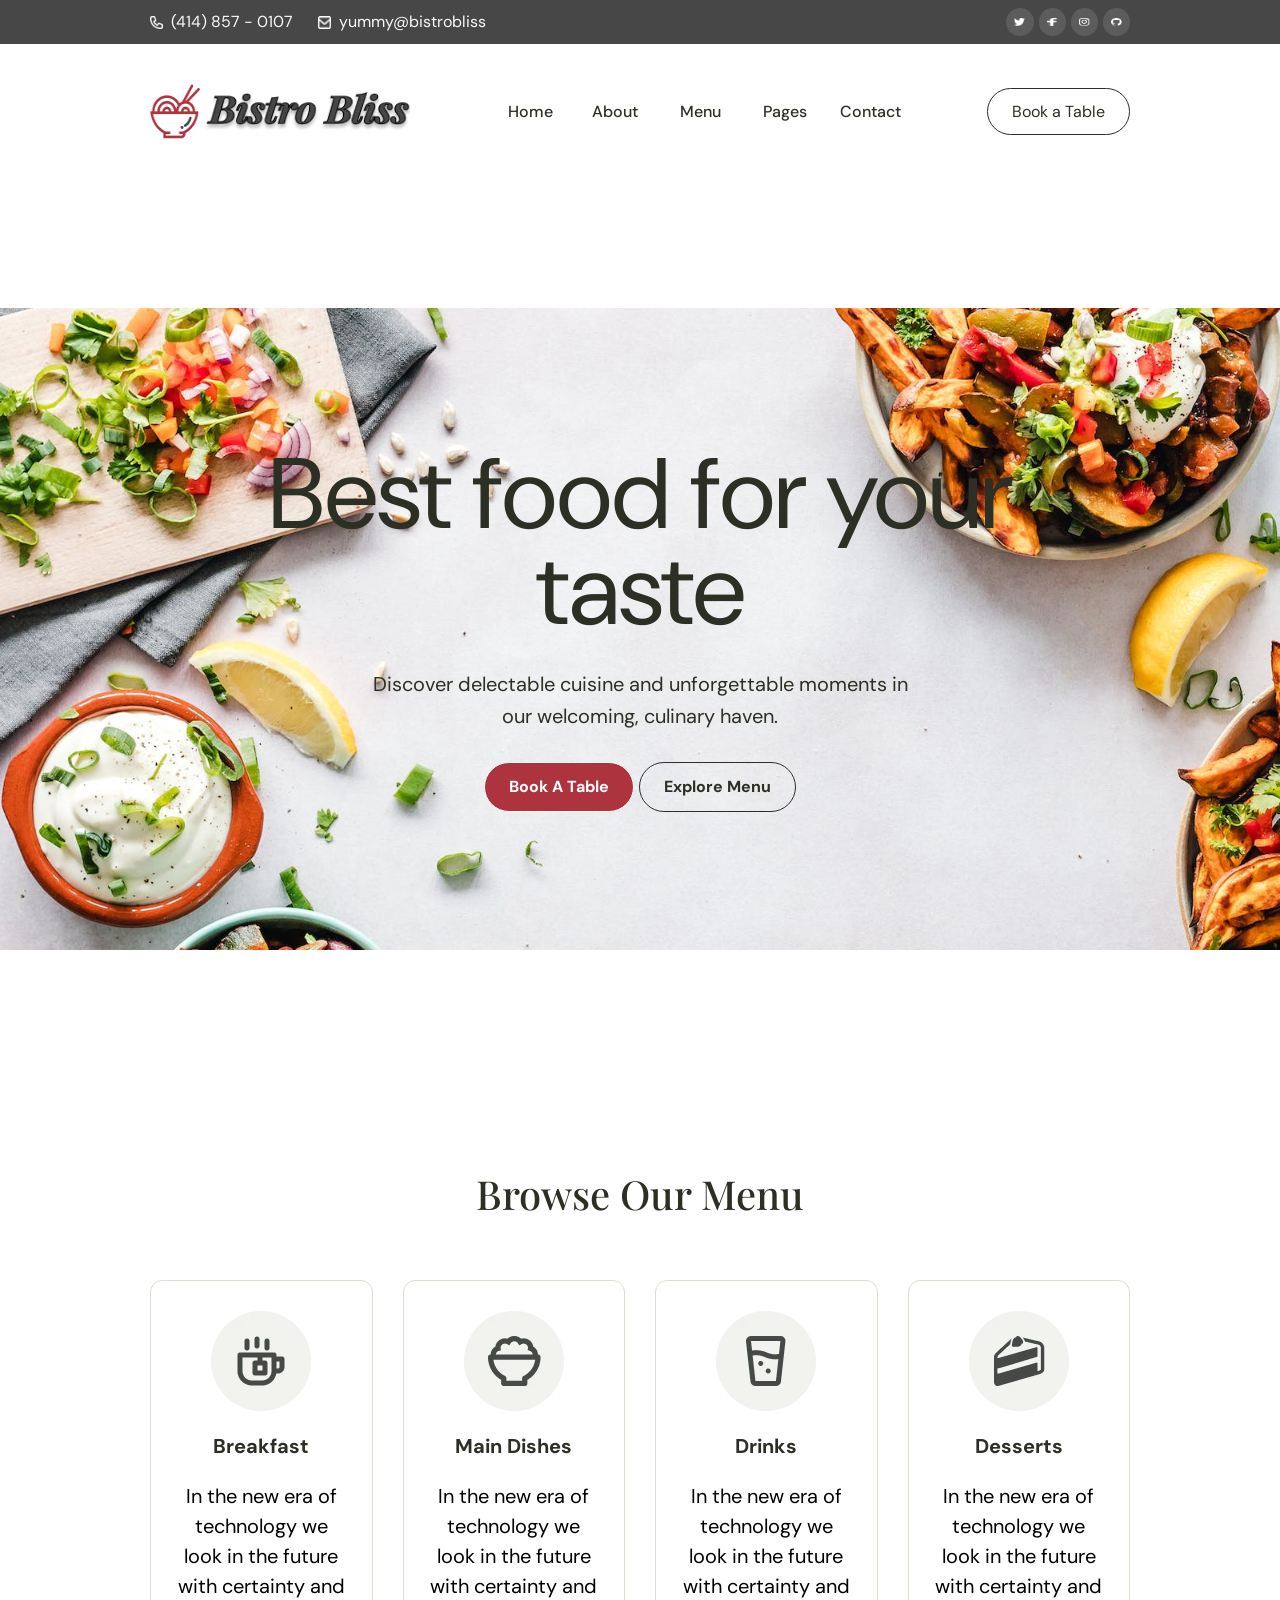
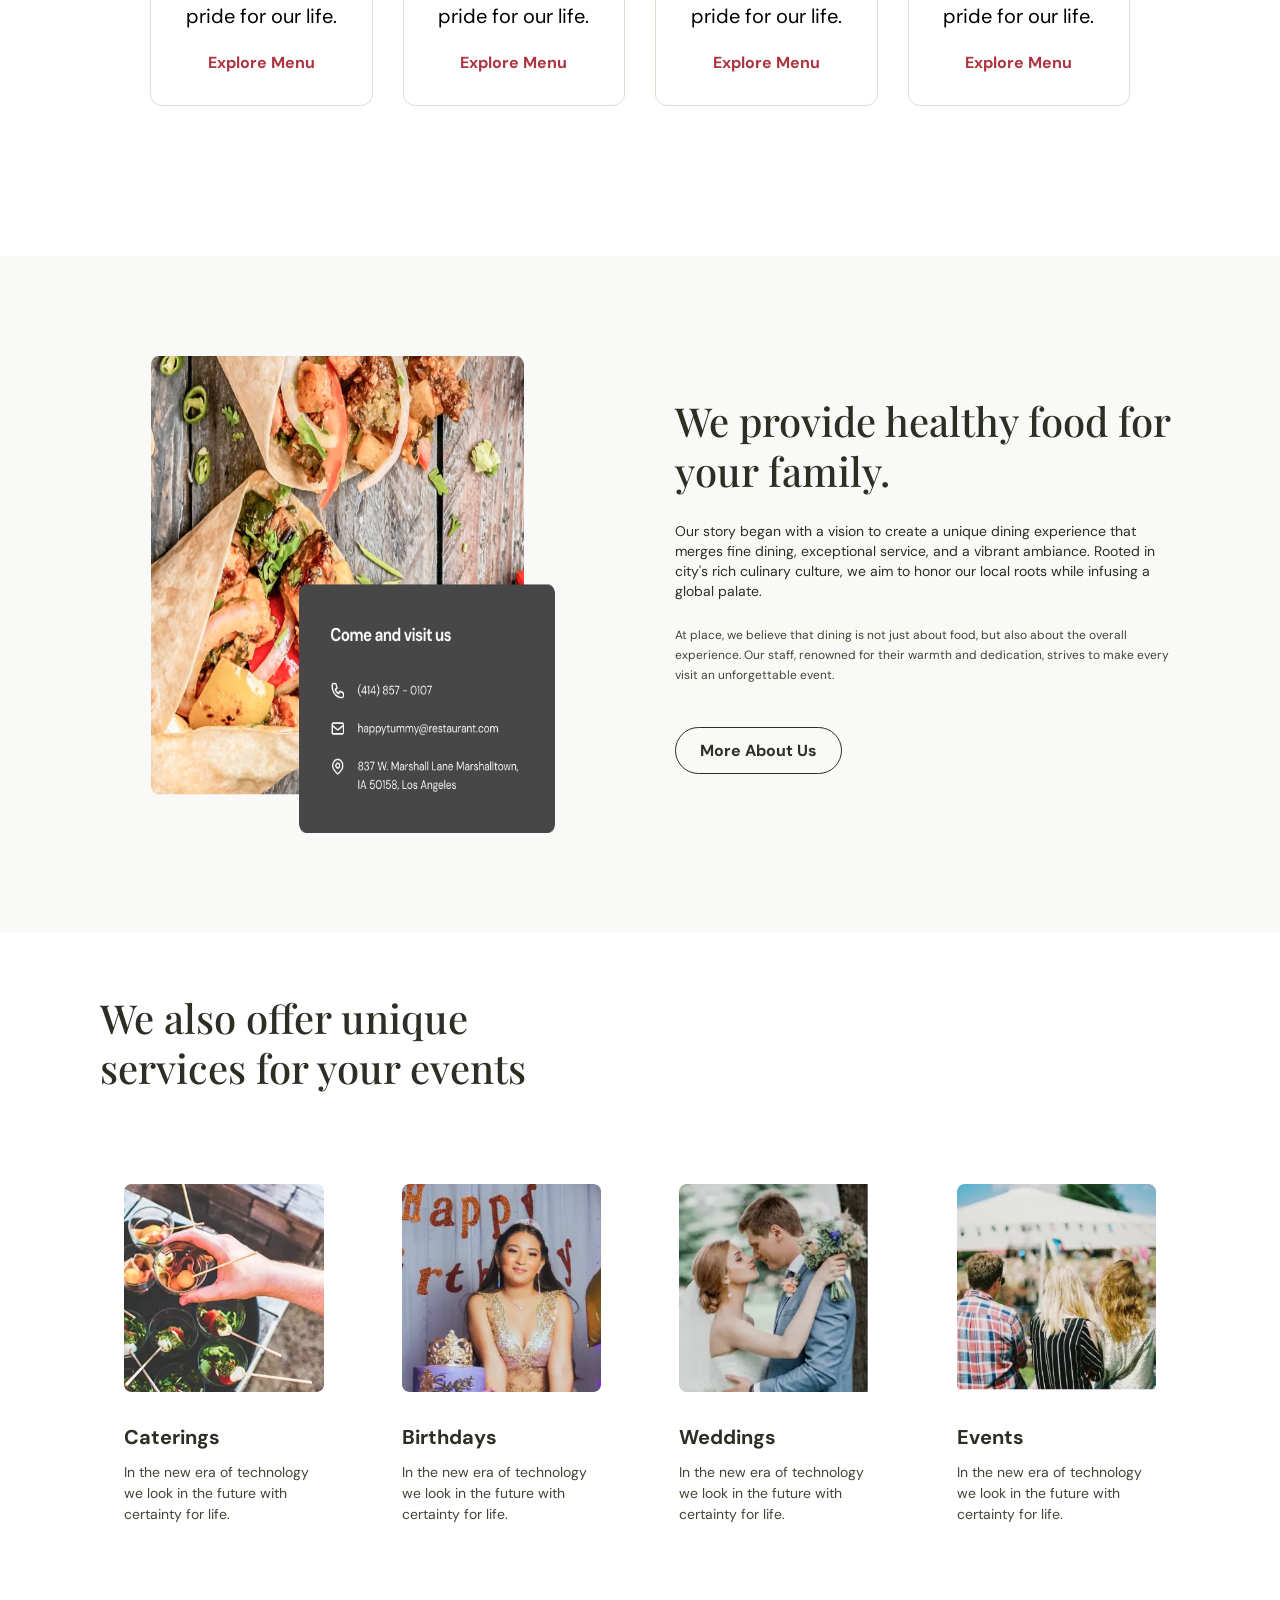
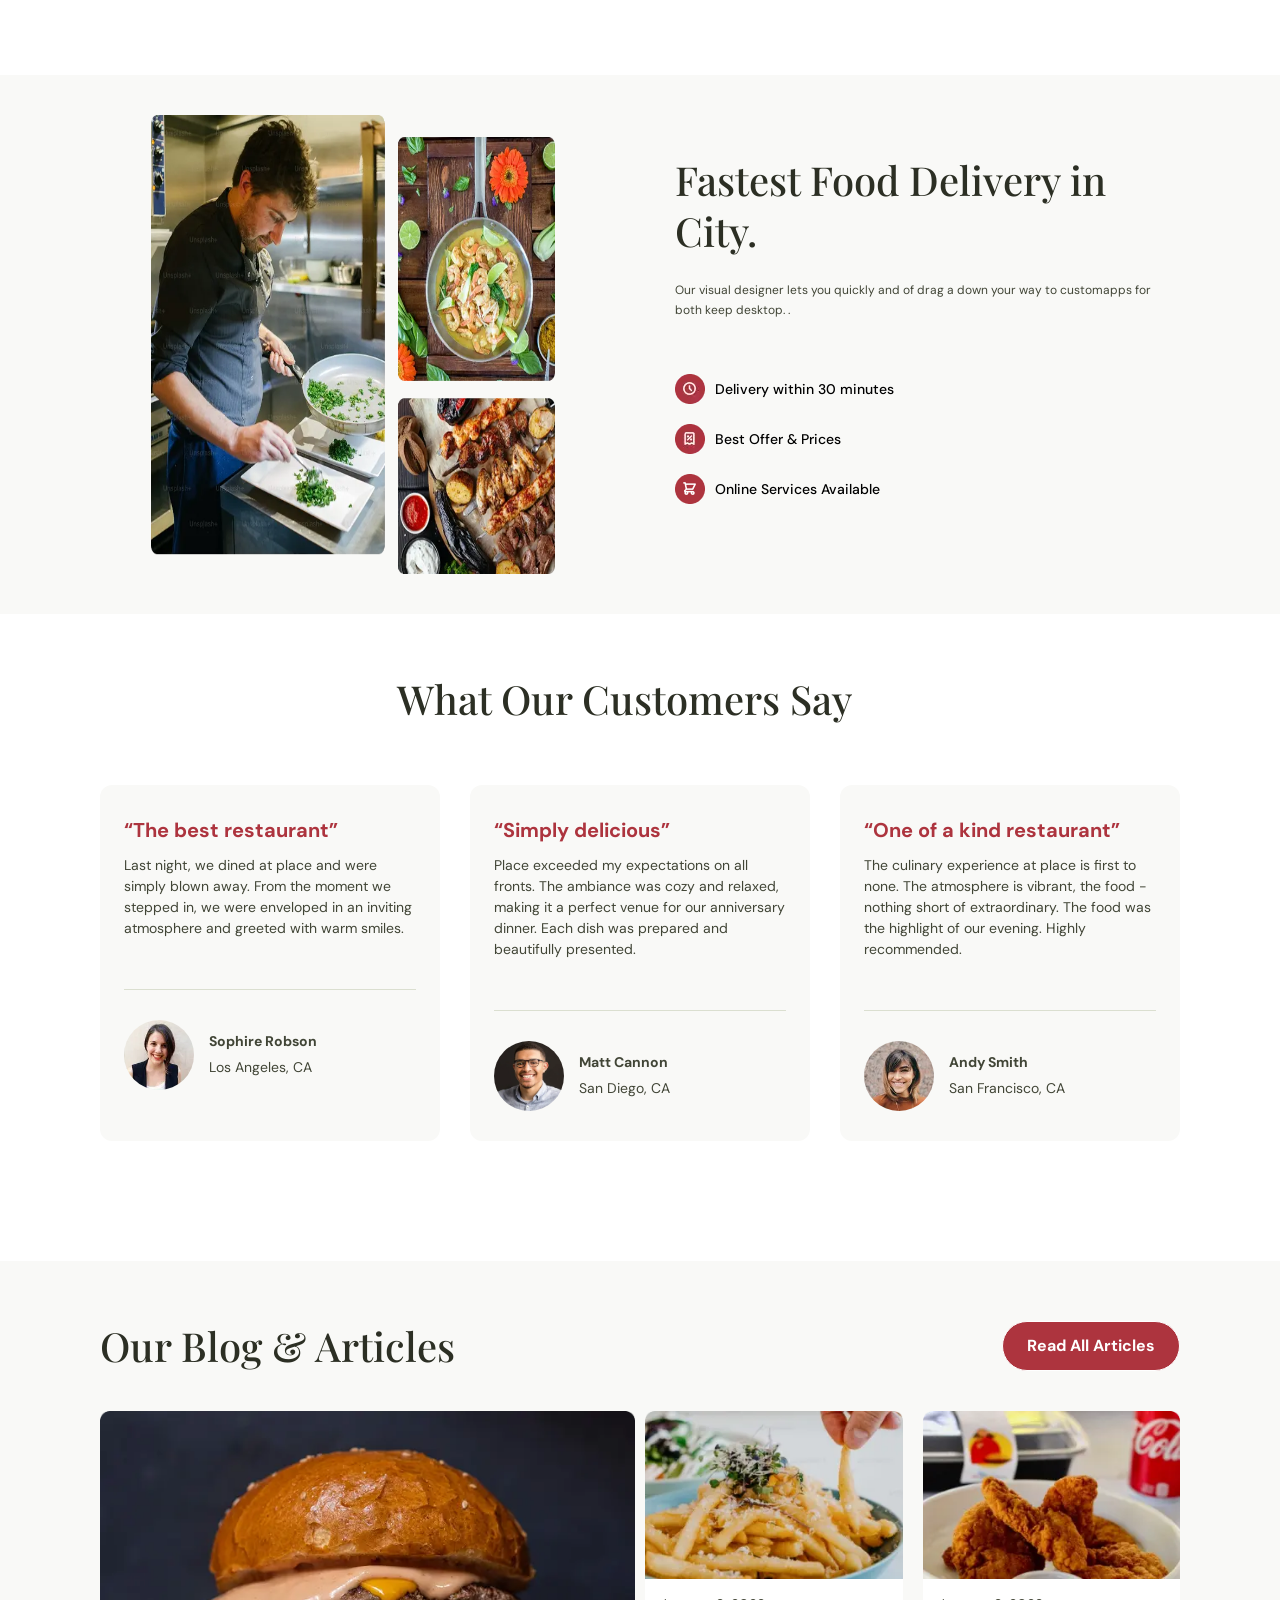
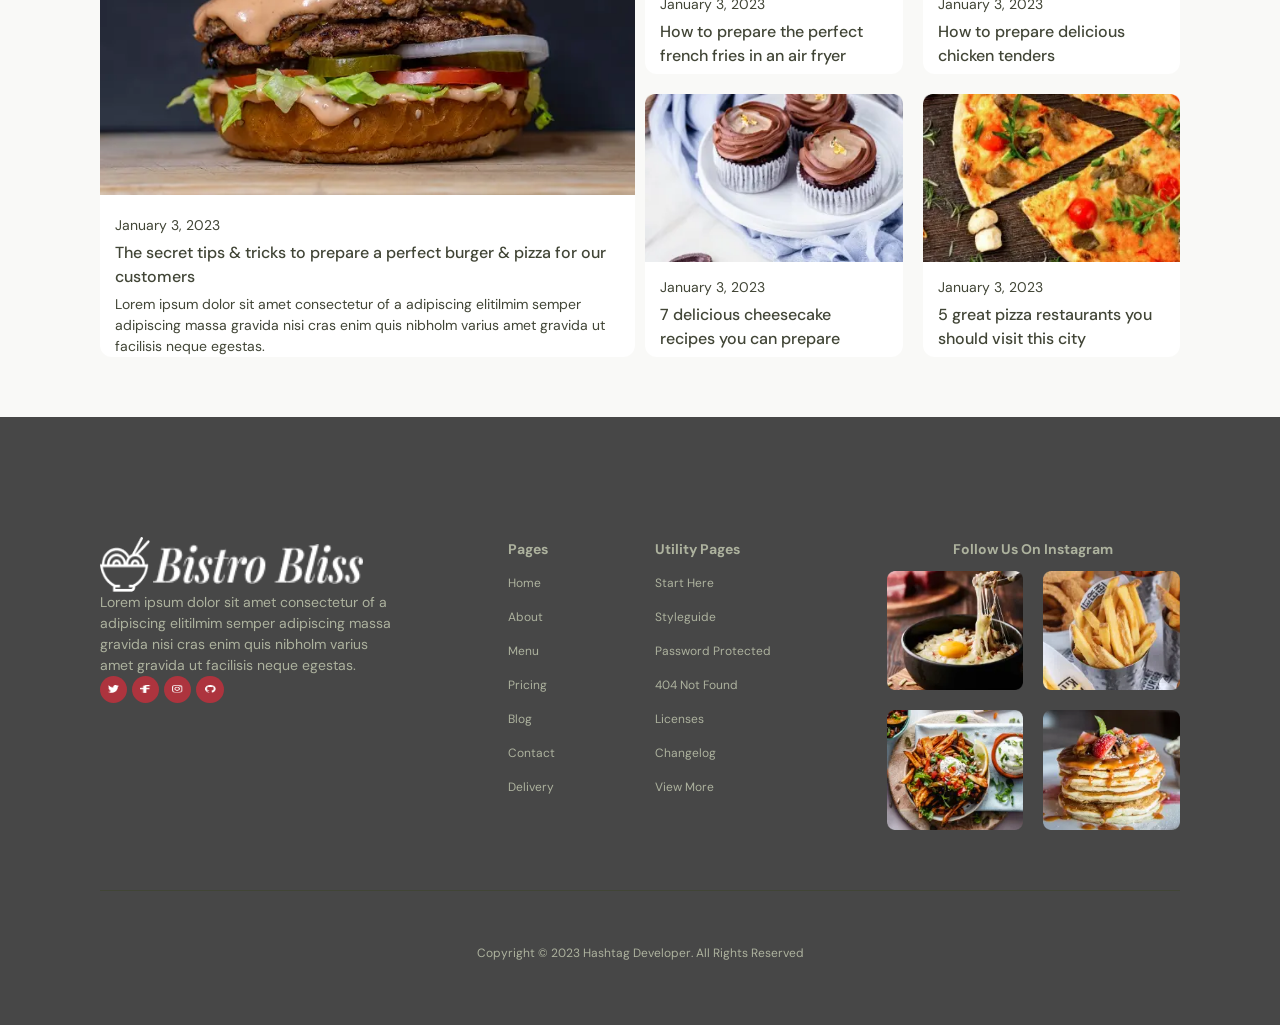
<file: index.html>
<!DOCTYPE html>
<html lang="en">
<head>
    <meta charset="UTF-8">
    <meta name="viewport" content="width=device-width, initial-scale=1.0">
    <link rel="preconnect" href="https://fonts.googleapis.com">
<link rel="preconnect" href="https://fonts.gstatic.com" crossorigin>
<link rel="preconnect" href="https://fonts.googleapis.com">
<link rel="preconnect" href="https://fonts.gstatic.com" crossorigin>
<link href="https://fonts.googleapis.com/css2?family=DM+Sans:ital,opsz,wght@0,9..40,100..1000;1,9..40,100..1000&family=Playfair+Display:ital,wght@0,400..900;1,400..900&display=swap" rel="stylesheet"><link href="./src/output.css" rel="stylesheet">
    <title>Home Page</title>
</head>
<body>
     <header>
        <div class="topheader bg-topbar px-[5px] md:px-[50px] lg:px-[150px] ">
            <div class="lg:container_auto row">
            <div class="info row gap-[15px] md:gap-[25px] ">
                <div class="phone row topbar_icon">
                    <img src="./img/icons/phone.png" alt="phone" class=" w-[8px] h-[8px] md:w-[13px] md:h-[13px]">
                    <span class="font-normal text-[8px] md:text-[12px] lg:text-[16px] font-Regular">(414) 857 - 0107</span>
                </div>
                <div class="mail row topbar_icon">
                    <img src="./img/icons/mail.png" alt="mail" class="w-[8px] h-[8px] md:w-[13px] h-[13px]">
                    <span class="font-normal  text-[8px] md:text-[12px] lg:text-[16px] font-Regular">yummy@bistrobliss</span>
                </div>
            </div>
            <div class="social row gap-[5px] "> 
                <div class="icons_topbar_right">
                <img src="./img/icons/twitter.webp" alt="twitter" class="w-[11px] h-[8px]  ">
                </div>
                <div class="icons_topbar_right">
                <img src="./img/icons/facbook.webp" alt="facbook" class="w-[11px] h-[8px]">
                </div>
                <div class="icons_topbar_right">
                <img src="./img/icons/insta.webp" alt="insta" class="w-[11px] h-[8px]">
                </div>
                <div class="icons_topbar_right">
                <img src="./img/icons/githup.webp" alt="githup" class="w-[11px] h-[8px]">
                </div>
            </div>
        </div>
        </div>
        <div class="header  py-[5px] px-[5px] md:px-[50px] xl:px-[150px] md:py-[20px] lg:py-[40px]">
            <div class="lg:container_auto row">
            <div class="logo row  gap-[3px]">
                  <img src="./img/icons/header/bars.png" alt="bars" class=" w-[25px] h-[20px] md:w-[40px] h-[45px] block lg:hidden">
                <img src="./img/icons/header/japanese-food.webp" alt="japanese-food" class="w-[25px] h-[20px] md:w-[40px] h-[45px] xl:w-[50px] h-[55px]">
                <img src="./img/icons/header/Cuisine.webp" alt="Cuisine" class="w-[140px] h-[10px] md:w-[190px] h-[30px] xl:w-[210px] h-[40px]">
            </div>
            <div class="header_list hidden lg:block">
                <ul class="row gap-[8px]">
                    <li class="list_hover list_text"> <a href="./index.html"> Home</a> </li>
                    <li class="list_hover list_text"> <a href="./about.html">About</a> </li>
                    <li class="list_hover list_text"> <a href="./menu.html">Menu</a></li>
                    <li class="list_hover list_text"> <a href="#">Pages</a></li>
                    <li class="list_hover list_text"> <a href="#">Contact</a></li>
                </ul>
            </div>
            <div class="header_button">
                <a href="#" class="rounded-[118px] text-[12px] md:text-[16px] w-[148px] h-[48px] border-[1.5px] text-main  py-[8px] px-[15px] md:py-[12px] md:px-[24px]">Book a Table </a>
            </div>
            </div>
        </div>
        
     </header>
     <section class="hero relative w-full h-screen">
     <div> <img src="./img/hero.png" class="w-full h-full object-cover"></div>
     <div  class=" hero_info absolute_hero">
        <h1 class=" fortext font-normal text-[24px] leading-[30px] md:text-[40px] md:leading-[70px] lg:text-[70px] lg:leading-[70px] xl:text-[100px] xl:leading-[96px] ">Best food for your taste </h1>
        <p  class="  w-[100%]  text-[12px] leading-[12px] md:w-[75%]  md:text-[16px] md:leading-[20px] lg:w-[70%]  lg:text-[20px] lg:leading-[32px]">Discover delectable cuisine and unforgettable moments in our welcoming, culinary haven.</p>
        <div class="hero_buttons flex gap-[5px]">
         <a href="#" class="button bg-redbutton text-forground button_hover">Book A Table </a>
         <a href="#" class="button button_hover ">Explore Menu </a>
            
        </div>
    </div>
    </section>
    <section class="menu  py-[60px] px-[20px] md:px-[50px] lg:px-[150px] md:py-[90px]">
      <h2 class="text-center text-main text-[20px] md:text-[30px] lg:text-[40px] " >Browse Our Menu</h2>
      <div class="container_auto  grid grid-cols-1 md:grid-cols-2 lg:grid-cols-3 xl:grid-cols-4 md:gap-[30px] md:py-[60px] gap-[20px] py-[30px]">
        <div class="menu_items   ">
           <img src="./img/icons/menu/Breakfast.webp" alt="Breakfast" class="">
           <h3 class="text-main text-[14px] md:text-[18px] lg:text-[20px]" >Breakfast</h3>
           <p class="text-[14px] md:text-[16px] lg:text-[20px]">In the new era of technology we look in the future with certainty and pride for our life.</p>
            <a href="#" class="font-bold text-[10px] md:text-[16px] leading-[24px] text-muted">Explore Menu</a>
        </div>
         <div class="menu_items ">
           <img src="./img/icons/menu/Main Dishes.webp" alt="Main Dishes">
           <h3 class="text-main text-[14px] md:text-[18px] lg:text-[20px]" >Main Dishes</h3>
           <p class="text-[14px] md:text-[16px] lg:text-[20px]">In the new era of technology we look in the future with certainty and pride for our life.</p>
            <a href="#" class="font-bold  text-[10px] md:text-[16px] leading-[24px] text-muted">Explore Menu</a>
        </div>
         <div class="menu_items ">
           <img src="./img/icons/menu/drink.webp" alt="Drinks">
           <h3 class="text-main text-[14px] md:text-[18px] lg:text-[20px]" >Drinks</h3>
           <p class="text-[14px] md:text-[16px] lg:text-[20px]">In the new era of technology we look in the future with certainty and pride for our life.</p>
            <a href="#" class="font-bold  text-[10px] md:text-[16px] leading-[24px] text-muted">Explore Menu</a>
        </div>
         <div class="menu_items ">
           <img src="./img/icons/menu/Desserts.webp" alt="Desserts">
           <h3 class="text-main text-[14px] md:text-[18px] lg:text-[20px]" >Desserts</h3>
           <p class="text-[14px] md:text-[16px] lg:text-[20px]">In the new era of technology we look in the future with certainty and pride for our life.</p>
            <a href="#" class="font-bold  text-[10px] md:text-[16px] leading-[24px] text-muted">Explore Menu</a>
        </div>
         </div>
         
    </section>
    <section class="about bg-backgrond py-[60px]  px-[20px] md:px-[50px] lg:px-[100px] lg:py-[100px] ">
        <div class="container_auto grid sm:gap-[50px] xl:gap-[70px] grid-cols-1 lg:grid-cols-2">
        <div class="photo flex justify-center">
            <img src="./img/home_about/home_about.png" alt="home_about" class= w-[80%] h-[80%] lg:w-full lg:h-full">
        </div>
        <div class="info  py-[40px] flex flex-col gap-[24px]">
            <h2 class=" text-main text-[20px] md:text-[30px] lg:text-[40px]" >We provide healthy food for your family.</h2>
            <p class=" text-main text-[10px] md:text-[12px]  lg:text-[14px] leading-[20px] font-primary ">Our story began with a vision to create a unique dining experience that merges fine dining, exceptional service, and a vibrant ambiance. Rooted in city's rich culinary culture, we aim to honor our local roots while infusing a global palate.</p>
            <p class=" text-menup text-[10px] md:text-[11px] lg:text-[12px] leading-[20px] font-primary ">At place, we believe that dining is not just about food, but also about the overall experience. Our staff, renowned for their warmth and dedication, strives to make every visit an unforgettable event.</p>
            <div class=" py-[30px]">
            <a href="#" class="button button_hover ">More About Us</a>
        </div>
        </div>
        
        </div>
    </section>
    <section class="serveices  py-[40px]  px-[20px] md:px-[50px] lg:px-[100px] lg:py-[60px] ">
        <h2 class=" text-main text-[20px] md:text-[30px] lg:text-[40px] w-[90%] md:w-[50%] lg:w-[45%]" >We also offer unique services for your events</h2>
      <div class="container_auto  grid grid-cols-1 md:grid-cols-2 lg:grid-cols-3 xl:grid-cols-4 md:gap-[30px] md:py-[60px] gap-[20px] py-[30px]">
        <div class="serveices_items ">
           <img src="./img/services/kebab-set-table 1.webp" alt="kebab-set" class="">
           <div class="serveices_info flex flex-col gap-[10px]">
           <h3 class="text-main text-[14px] md:text-[18px] lg:text-[20px]" >Caterings</h3>
           <p class=" text-menup text-[10px] md:text-[12px]  lg:text-[14px]">In the new era of technology we look in the future with certainty for life.</p>
            </div>
            </div>
            <div class="serveices_items font-primary ">
           <img src="./img/services/Mask group.webp" alt="Birthdays" class="">
           <div class="serveices_info flex flex-col gap-[10px]">
           <h3 class="text-main text-[14px] md:text-[18px] lg:text-[20px]" >Birthdays</h3>
           <p class=" text-menup text-[10px] md:text-[12px]  lg:text-[14px]">In the new era of technology we look in the future with certainty for life.</p>
            </div>
            </div>
            <div class="serveices_items ">
           <img src="./img/services/Mask group (1).webp" alt="Weddings" class="">
           <div class="serveices_info flex flex-col gap-[10px]">
           <h3 class="text-main text-[14px] md:text-[18px] lg:text-[20px]" >Weddings</h3>
           <p class=" text-menup text-[10px] md:text-[12px]  lg:text-[14px]">In the new era of technology we look in the future with certainty for life.</p>
            </div>
            </div>
            <div class="serveices_items ">
           <img src="./img/services/Mask group (2).webp" alt="Events" class="">
           <div class="serveices_info flex flex-col gap-[10px]">
           <h3 class="text-main text-[14px] md:text-[18px] lg:text-[20px]" >Events</h3>
           <p class=" text-menup text-[10px] md:text-[12px]  lg:text-[14px]">In the new era of technology we look in the future with certainty for life.</p>
            </div>
            
        </div>
    </div>
    </section>
     <section class="contant bg-backgrond py-[40px]  px-[20px] md:px-[50px] lg:px-[100px]  ">
        <div class="container_auto grid sm:gap-[50px] xl:gap-[70px] grid-cols-1 lg:grid-cols-2">
        <div class="photo flex justify-center">
            <img src="./img/contant/img.webp" alt="contant img" class= w-[80%] h-[80%] lg:w-full lg:h-full">
        </div>
        <div class="info  py-[40px] flex flex-col gap-[24px]">
            <h2 class=" text-main text-[20px] md:text-[30px] lg:text-[40px]" >Fastest Food Delivery in City.</h2>
            <p class=" text-menup text-[10px] md:text-[11px] lg:text-[12px] leading-[20px] font-primary ">Our visual designer lets you quickly and of drag a down your way to customapps for both keep desktop. .</p>
            <div class=" py-[30px]">
           <div class="contact_list flex flex-col gap-[20px]">
            
                <div class="flex gap-[10px] items-center">
                <img src="./img/contant/Icon (5).webp" alt="icon5" class="inline-block "> <span class="span_contant">Delivery within 30 minutes</span>
                </div>
                <div class="flex gap-[10px] items-center">
                <img src="./img/contant/Icon (6).webp" alt="icon5" class="inline-block"> <span class="span_contant"> Best Offer & Prices</span>
                </div>
                <div class="flex gap-[10px] items-center">
                <img src="./img/contant/Icon (7).png" alt="icon5" class="inline-block"> <span class="span_contant" >Online Services Available</span> 
                </div>
            
           </div>
        </div>
        </div>
        
        </div>
    </section>
    <section class="Customers  py-[40px]  px-[20px] md:px-[50px] lg:px-[100px] lg:py-[60px] ">
        <h2 class=" text-main text-[20px] md:text-[30px] lg:text-[40px] w-[90%] md:w-[50%] lg:w-[45%] mx-auto " >What Our Customers Say</h2>
      <div class="container_auto  grid grid-cols-1 md:grid-cols-2 lg:grid-cols-3 md:gap-[30px] md:py-[60px] gap-[20px] py-[30px]">
        <div class="serveices_items bg-backgrond  ">
           <div class="serveices_info flex flex-col gap-[10px] ">
           <h3 class="text-main text-[14px] md:text-[18px] lg:text-[20px] text-muted" >“The best restaurant”</h3>
           <p class=" text-menup  text-[10px] md:text-[12px]  lg:text-[14px]">Last night, we dined at place and were simply blown away. From the moment we stepped in, we were enveloped in an inviting atmosphere and greeted with warm smiles.</p>
           <div class="border-b-1 border-[#DBDFD0] py-[20px]"></div>
            <div class="user flex ] pt-[20px] gap-[15px] items-center">
                <div class="user_img ">
                    <img src="./img/customer/9e2e9da1565f9c6b2dc8497c799ae567dd434cbd.webp" alt="" class="rounded-full w-[70px]">
                </div>
                <div class="user_info flex flex-col gap-[5px]">
                    <span class="text-menup  text-[10px] md:text-[12px]  lg:text-[14px] font-bold" >Sophire Robson</span>
                    <span class="text-menup  text-[10px] md:text-[12px]  lg:text-[14px]">Los Angeles, CA</span>
                </div>
            </div>
        
            </div>
        </div>
         <div class="serveices_items bg-backgrond ">
           <div class="serveices_info flex flex-col gap-[10px]">
           <h3 class="text-main text-[14px] md:text-[18px] lg:text-[20px] text-muted" >“Simply delicious”</h3>
           <p class=" text-menup  text-[10px] md:text-[12px]  lg:text-[14px]">Place exceeded my expectations on all fronts. The ambiance was cozy and relaxed, making it a perfect venue for our anniversary dinner. Each dish was prepared and beautifully presented.</p>
           <div class="border-b-1 border-[#DBDFD0] py-[20px]"></div>
            <div class="user flex ] pt-[20px] gap-[15px] items-center">
                <div class="user_img ">
                    <img src="./img/customer/2e912c190abe8607b76bdf120be957332b759384.webp" alt="" class="rounded-full w-[70px]">
                </div>
                <div class="user_info flex flex-col gap-[5px]">
                    <span class="text-menup  text-[10px] md:text-[12px]  lg:text-[14px] font-bold" >Matt Cannon</span>
                    <span class="text-menup  text-[10px] md:text-[12px]  lg:text-[14px]">San Diego, CA</span>
                </div>
            </div>
        
            </div>
        </div>
        <div class="serveices_items bg-backgrond ">
           <div class="serveices_info flex flex-col gap-[10px]">
           <h3 class="text-main text-[14px] md:text-[18px] lg:text-[20px] text-muted" >“One of a kind restaurant”</h3>
           <p class=" text-menup  text-[10px] md:text-[12px]  lg:text-[14px]">The culinary experience at place is first to none. The atmosphere is vibrant, the food - nothing short of extraordinary. The food was the highlight of our evening. Highly recommended.</p>
           <div class="border-b-1 border-[#DBDFD0] py-[20px]"></div>
            <div class="user flex ] pt-[20px] gap-[15px] items-center">
                <div class="user_img ">
                    <img src="./img/customer/1748354c4f162c8c18fab19a888f0b7bb1361f13.webp" alt="" class="rounded-full w-[70px]">
                </div>
                <div class="user_info flex flex-col gap-[5px]">
                    <span class="text-menup  text-[10px] md:text-[12px]  lg:text-[14px] font-bold" >Andy Smith</span>
                    <span class="text-menup  text-[10px] md:text-[12px]  lg:text-[14px]">San Francisco, CA</span>
                </div>
            </div>
        
            </div>
        </div>
      </div>
    </section>
    <section class="blog  py-[40px]  px-[20px] md:px-[50px] lg:px-[100px] lg:py-[60px]  bg-backgrond">
        <div class="container_auto ">
            <div class="flex  justify-between pb-[40px]" >
              <h2 class=" text-main text-[20px] md:text-[30px] lg:text-[40px] w-[90%] md:w-[50%] lg:w-[45%]  " >Our Blog & Articles</h2>
               <a href="#" class="button text-center bg-redbutton text-forground button_hover">Read All Articles </a>
            </div>
            <div class="grid sm:gap-[10px] xl:gap-[10px] grid-cols-1 lg:grid-cols-2 flex-1">
            <div class=" serve_items h-full block">
           <img src="./img/blog/pexels-andra-918581 1.webp" alt="burger" class=" w-[100%]">
           <div class="serveices_info flex flex-col gap-[5px] px-[15px]">
           <span class="text-menup  text-[10px] md:text-[12px]  lg:text-[14px] pt-[20px]">January 3, 2023</span>
           <p class=" text-menup  text-[12px] md:text-[14px]  lg:text-[16px] font-medium">The secret tips & tricks to prepare a perfect burger & pizza for our customers</p>
           <p class=" text-menup  text-[10px] md:text-[12px]  lg:text-[14px] ">Lorem ipsum dolor sit amet consectetur of a adipiscing elitilmim semper adipiscing massa gravida nisi cras enim quis nibholm varius amet gravida ut facilisis neque egestas.</p>
            
        </div>
            </div>
            <div class="grid sm:gap-[10px] xl:gap-[20px] grid-cols-1 md:grid-cols-2 h-full flex-1">
             <div class=" serve_items ">
           <img src="./img/blog/bottato.webp" alt="bottato" class="">
           <div class="serveices_info flex flex-col gap-[5px]  px-[15px]">
          <span class="text-menup  text-[10px] md:text-[12px]  lg:text-[14px] ">January 3, 2023</span>
          <p class=" text-menup  text-[12px] md:text-[14px]  lg:text-[16px] font-medium">How to prepare the perfect french fries in an air fryer</p>
            </div>
            </div>
            <div class=" serve_items ">
           <img src="./img/blog/meat.webp" alt="meat" class="">
           <div class="serveices_info flex flex-col gap-[5px]  px-[15px]">
            <span class="text-menup  text-[10px] md:text-[12px]  lg:text-[14px] ">January 3, 2023</span>
          <p class=" text-menup  text-[12px] md:text-[14px]  lg:text-[16px] font-medium">How to prepare delicious chicken tenders</p>
           </div>
            </div>
            <div class=" serve_items ">
           <img src="./img/blog/cake.webp" alt="cake" class="">
           <div class="serveices_info flex flex-col gap-[5px]  px-[15px]">
           <span class="text-menup  text-[10px] md:text-[12px]  lg:text-[14px]">January 3, 2023</span>
          <p class=" text-menup  text-[12px] md:text-[14px]  lg:text-[16px] font-medium">7 delicious cheesecake recipes you can prepare</p>
           </div>
            </div>
            <div class=" serve_items ">
           <img src="./img/blog/bizza.webp" alt="bizza" class="">
           <div class="serveices_info flex flex-col gap-[5px] px-[15px]">
            <span class="text-menup  text-[10px] md:text-[12px]  lg:text-[14px] ">January 3, 2023</span>
          <p class=" text-menup  text-[12px] md:text-[14px]  lg:text-[16px] font-medium">5 great pizza restaurants you should visit this city</p>
            </div>
            </div>

            </div>
            </div>
        </div>
    </section>
     <footer class="  py-[40px]  px-[20px] md:px-[50px] lg:px-[100px] lg:py-[60px] bg-topbar mx-auto">
          <div class="container_auto grid grid-cols-1 md:grid-cols-2 lg:grid-cols-3 md:gap-[30px] lg:gap-[100px] md:py-[60px] gap-[20px] py-[30px]">
            <div class="left_footer items-center ">
            <div class="left_footer flex items-center gap-[3px]" >
                <img src="./img/footer/Vector.png" alt="japanese-food" class="w-[25px] h-[20px] md:w-[40px] h-[45px] xl:w-[50px] h-[55px]">
                <img src="./img/footer/Cuisine (1).webp" alt="Cuisine" class="w-[140px] h-[10px] md:w-[190px] h-[30px] xl:w-[210px] h-[40px]">
            </div>
            <div class="mid_left_footer">
             <p class=" text-[#ADB29E]  text-[10px] md:text-[12px]  lg:text-[14px] ">Lorem ipsum dolor sit amet consectetur of a adipiscing elitilmim semper adipiscing massa gravida nisi cras enim quis nibholm varius amet gravida ut facilisis neque egestas.</p>
            </div>
            <div class="end_left_footer flex gap-[5px]">
                <div class="icons_footer_right">
                <img src="./img/icons/twitter.webp" alt="twitter" class="w-[11px] h-[8px]  ">
                </div>
                <div class="icons_footer_right">
                <img src="./img/icons/facbook.webp" alt="facbook" class="w-[11px] h-[8px]">
                </div>
                <div class="icons_footer_right">
                <img src="./img/icons/insta.webp" alt="insta" class="w-[11px] h-[8px]">
                </div>
                <div class="icons_footer_right">
                <img src="./img/icons/githup.webp" alt="githup" class="w-[11px] h-[8px]">
                </div>
            </div>
          </div>
          
          <div class="mid_footer flex  gap-[100px] justify-center ">
            <div class="page flex flex-col gap-[10px]">
                <span class="font-bold  text-[10px] md:text-[14px] leading-[24px] text-[#ADB29E]">Pages</span>
                 <a href="./index.html" class=" text-[10px] md:text-[12px] leading-[24px] text-[#ADB29E]">Home</a>
                 <a href="./about.html" class=" text-[10px] md:text-[12px] leading-[24px] text-[#ADB29E]">About</a>
                 <a href="./menu.html" class=" text-[10px] md:text-[12px] leading-[24px] text-[#ADB29E]">Menu</a>
                 <a href="" class=" text-[10px] md:text-[12px] leading-[24px] text-[#ADB29E]">Pricing</a>
                 <a href="./bolg.html" class=" text-[10px] md:text-[12px] leading-[24px] text-[#ADB29E]">Blog</a>
                 <a href="#" class=" text-[10px] md:text-[12px] leading-[24px] text-[#ADB29E]">Contact</a>
                 <a href="#" class=" text-[10px] md:text-[12px] leading-[24px] text-[#ADB29E]">Delivery</a>
            </div>
            <div class="utiity_page flex flex-col gap-[10px]">
                <span class="font-bold  text-[10px] md:text-[14px] leading-[24px] text-[#ADB29E]">Utility Pages</span>
                 <a href="#" class=" text-[10px] md:text-[12px] leading-[24px] text-[#ADB29E]">Start Here</a>
                 <a href="#" class=" text-[10px] md:text-[12px] leading-[24px] text-[#ADB29E]">Styleguide</a>
                 <a href="#" class=" text-[10px] md:text-[12px] leading-[24px] text-[#ADB29E]">Password Protected</a>
                 <a href="#" class=" text-[10px] md:text-[12px] leading-[24px] text-[#ADB29E]">404 Not Found</a>
                 <a href="#" class=" text-[10px] md:text-[12px] leading-[24px] text-[#ADB29E]">Licenses</a>
                 <a href="#" class=" text-[10px] md:text-[12px] leading-[24px] text-[#ADB29E]">Changelog</a>
                 <a href="#" class=" text-[10px] md:text-[12px] leading-[24px] text-[#ADB29E]">View More</a>
            </div>
          </div>
          <div class="right_footer flex flex-col gap-[10px] items-center">
            <div>
             <span class="font-bold  text-[10px] md:text-[14px] leading-[24px] text-[#ADB29E] ">Follow Us On Instagram</span>
             </div>
             <div class="footer_img grid sm:gap-[10px] xl:gap-[20px] grid-cols-1 md:grid-cols-2 h-full ">
                <img src="./img/footer/egg (1).webp" alt="egg">
                <img src="./img/footer/botato.webp" alt="botato">
                <img src="./img/footer/salad.webp" alt="salad">
                <img src="./img/footer/cake.webp" alt="cake">
             </div>
          </div>
          </div>
          <p class=" text-center border-t-[1px] border-[#414536] pt-[50px] text-[10px] md:text-[12px] leading-[24px] text-[#ADB29E]">Copyright © 2023 Hashtag Developer. All Rights Reserved</p>
    </footer>
</body>
</html>
</file>
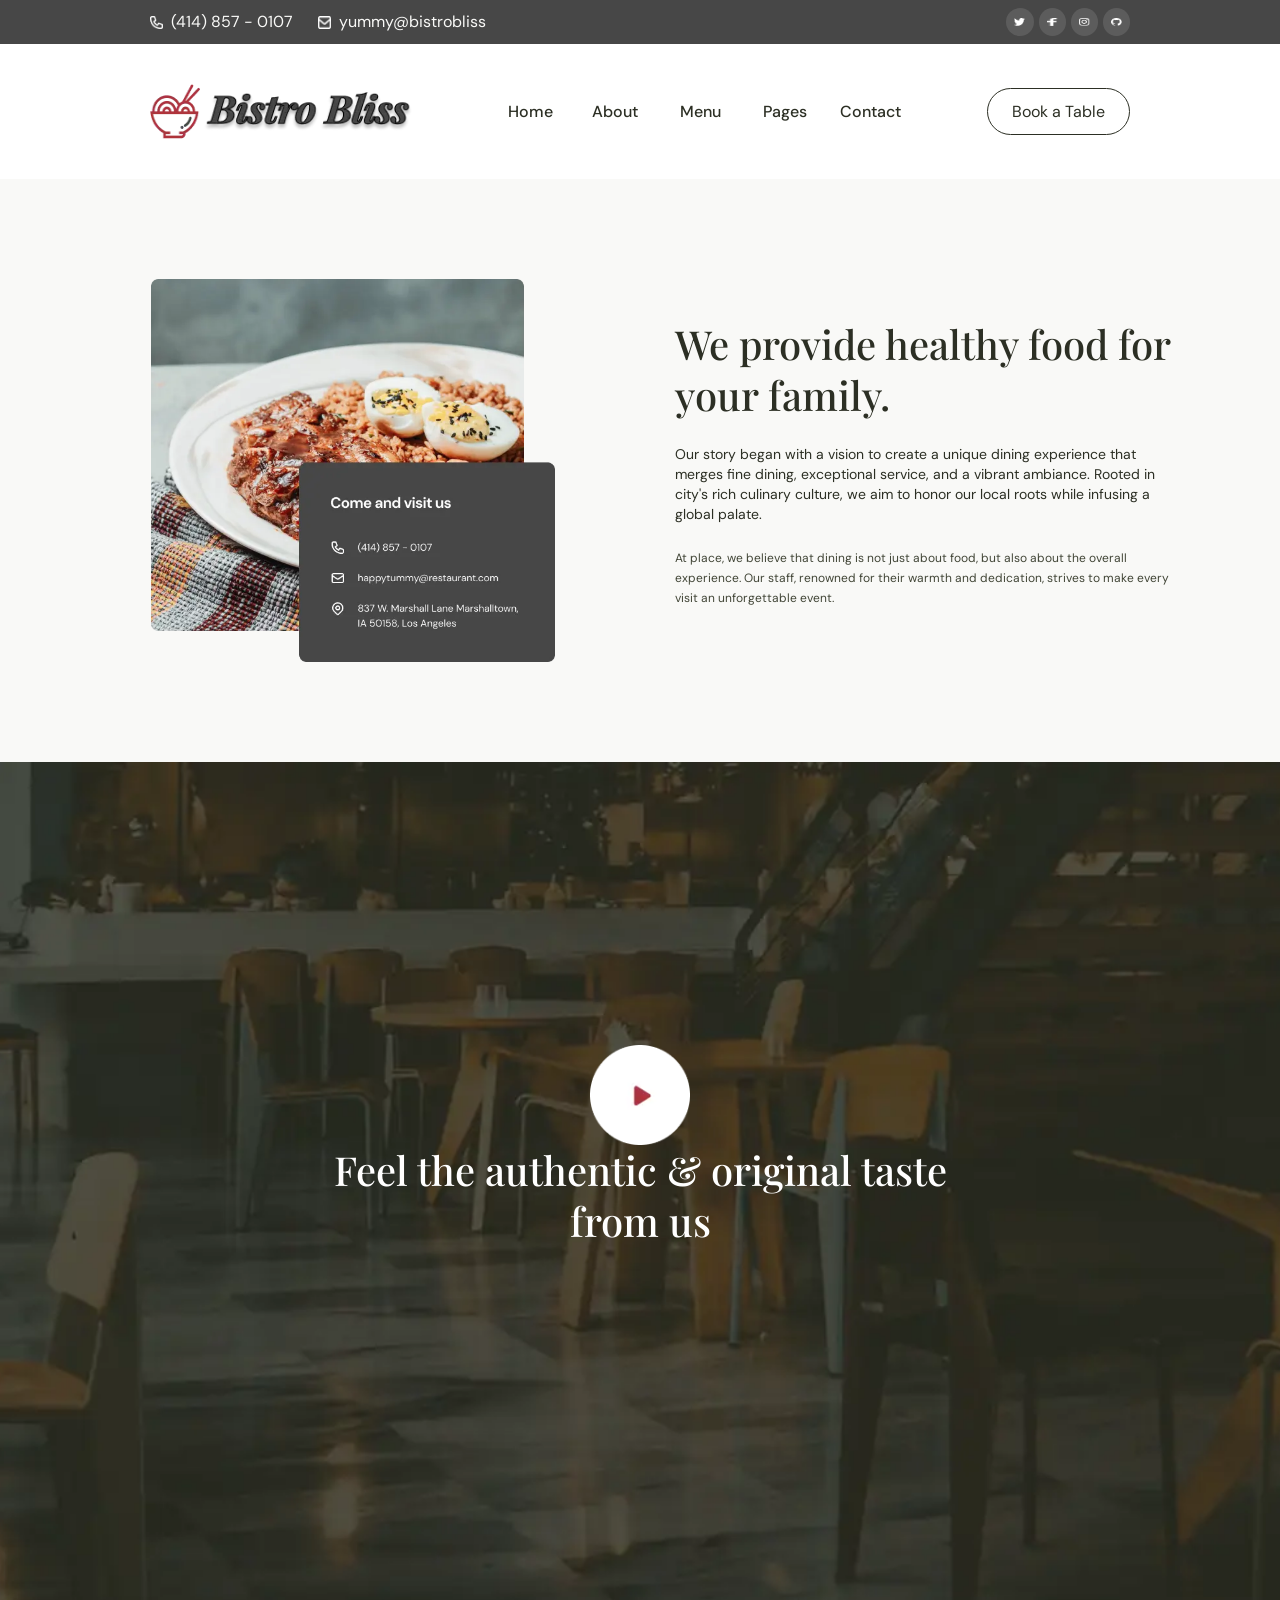
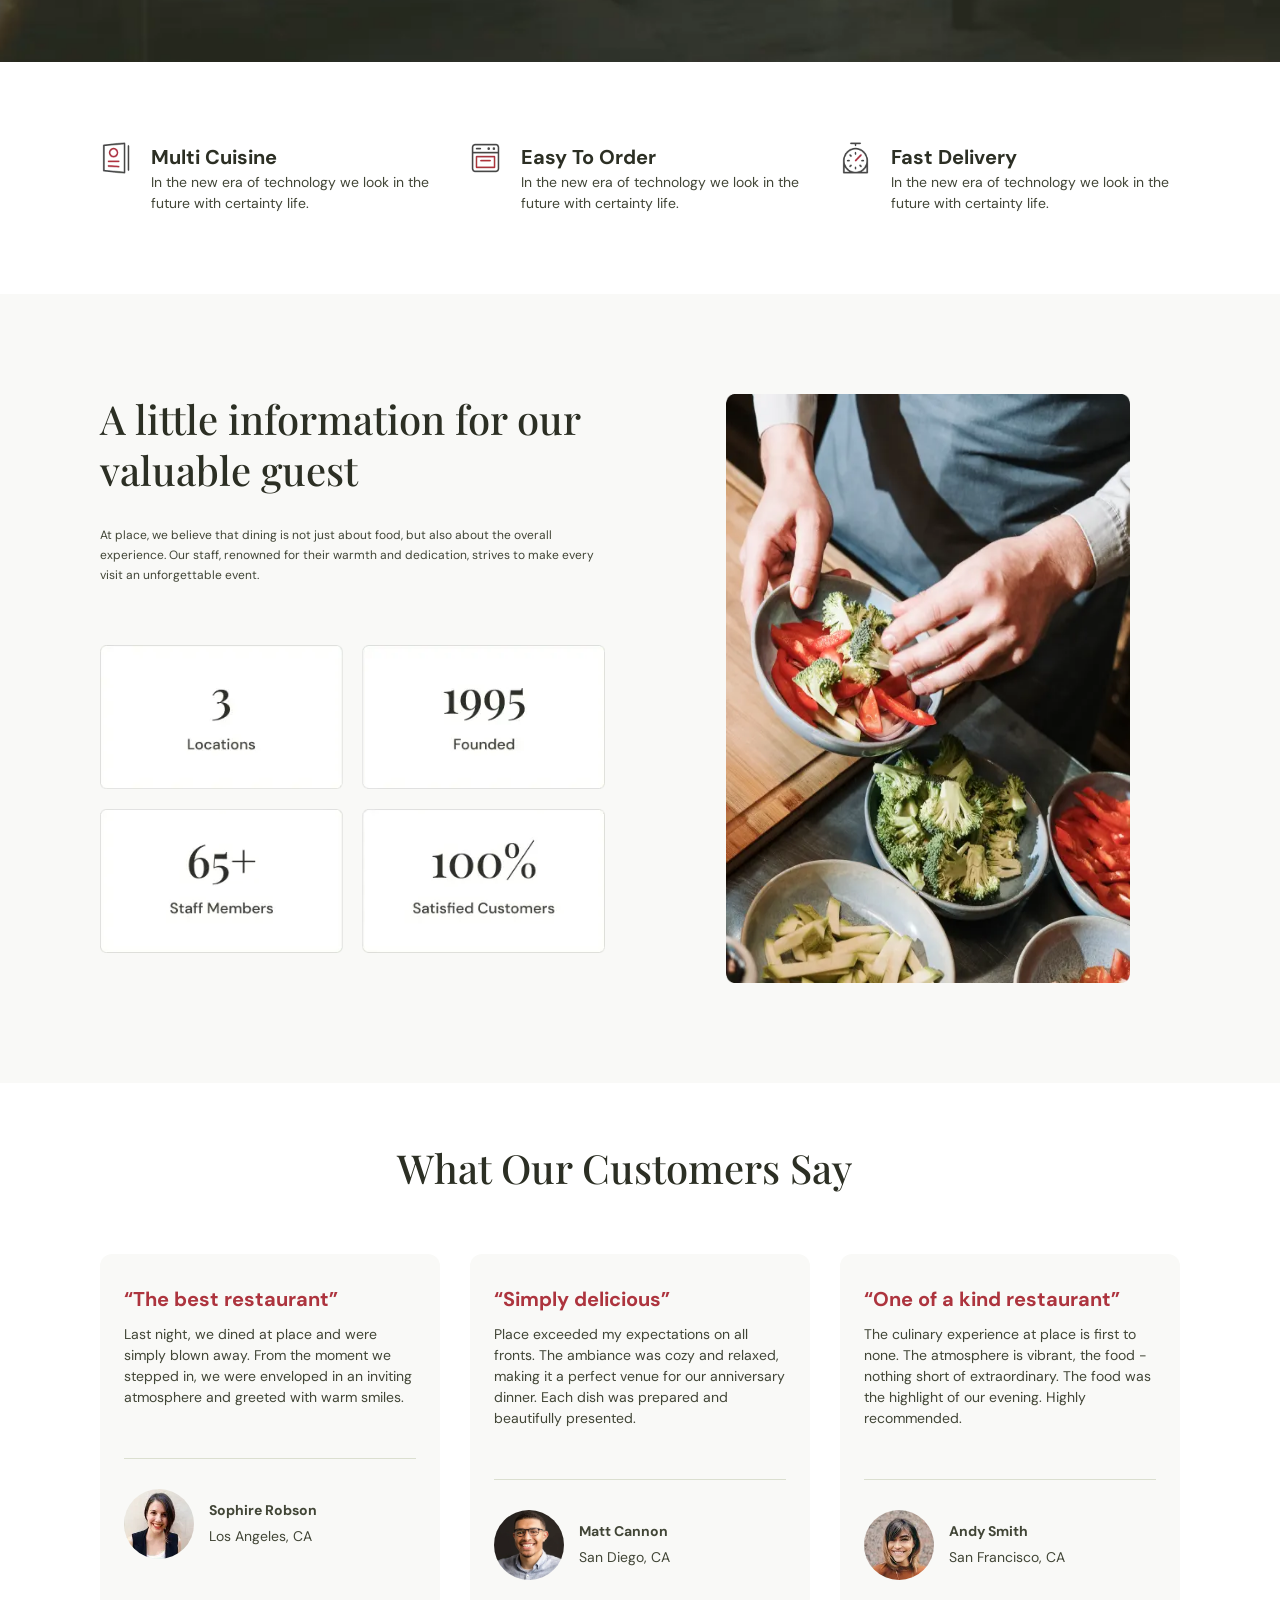
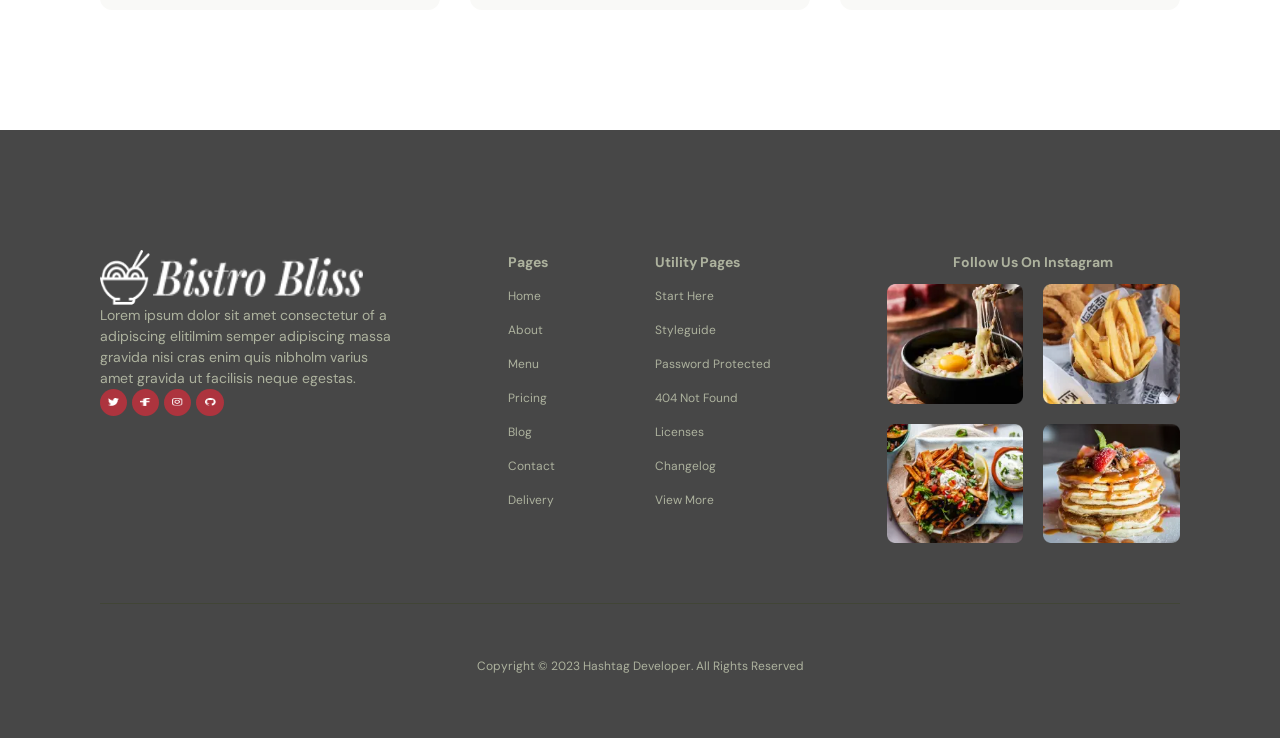
<file: about.html>
<!DOCTYPE html>
<html lang="en">
<head>
    <meta charset="UTF-8">
    <meta name="viewport" content="width=device-width, initial-scale=1.0">
    <link rel="preconnect" href="https://fonts.googleapis.com">
    <link rel="preconnect" href="https://fonts.gstatic.com" crossorigin>
    <link rel="preconnect" href="https://fonts.googleapis.com">
    <link rel="preconnect" href="https://fonts.gstatic.com" crossorigin>
    <link rel="preconnect" href="https://fonts.googleapis.com">
<link rel="preconnect" href="https://fonts.gstatic.com" crossorigin>
<link href="https://fonts.googleapis.com/css2?family=DM+Sans:ital,opsz,wght@0,9..40,100..1000;1,9..40,100..1000&family=Playfair+Display:ital,wght@0,400..900;1,400..900&display=swap" rel="stylesheet">
<title>About</title>
<link href="./src/output.css" rel="stylesheet">
</head>
<body>
     <header>
        <div class="topheader bg-topbar px-[5px] md:px-[50px] lg:px-[150px] ">
            <div class="lg:container_auto row">
            <div class="info row gap-[15px] md:gap-[25px] ">
                <div class="phone row topbar_icon">
                    <img src="./img/icons/phone.png" alt="phone" class=" w-[8px] h-[8px] md:w-[13px] md:h-[13px]">
                    <span class="font-normal text-[8px] md:text-[12px] lg:text-[16px] font-Regular">(414) 857 - 0107</span>
                </div>
                <div class="mail row topbar_icon">
                    <img src="./img/icons/mail.png" alt="mail" class="w-[8px] h-[8px] md:w-[13px] h-[13px]">
                    <span class="font-normal  text-[8px] md:text-[12px] lg:text-[16px] font-Regular">yummy@bistrobliss</span>
                </div>
            </div>
            <div class="social row gap-[5px] "> 
                <div class="icons_topbar_right">
                <img src="./img/icons/twitter.webp" alt="twitter" class="w-[11px] h-[8px]  ">
                </div>
                <div class="icons_topbar_right">
                <img src="./img/icons/facbook.webp" alt="facbook" class="w-[11px] h-[8px]">
                </div>
                <div class="icons_topbar_right">
                <img src="./img/icons/insta.webp" alt="insta" class="w-[11px] h-[8px]">
                </div>
                <div class="icons_topbar_right">
                <img src="./img/icons/githup.webp" alt="githup" class="w-[11px] h-[8px]">
                </div>
            </div>
        </div>
        </div>
        <div class="header  py-[5px] px-[5px] md:px-[50px] xl:px-[150px] md:py-[20px] lg:py-[40px]">
            <div class="lg:container_auto row">
            <div class="logo row  gap-[3px]">
                  <img src="./img/icons/header/bars.png" alt="bars" class=" w-[25px] h-[20px] md:w-[40px] h-[45px] block lg:hidden">
                <img src="./img/icons/header/japanese-food.webp" alt="japanese-food" class="w-[25px] h-[20px] md:w-[40px] h-[45px] xl:w-[50px] h-[55px]">
                <img src="./img/icons/header/Cuisine.webp" alt="Cuisine" class="w-[140px] h-[10px] md:w-[190px] h-[30px] xl:w-[210px] h-[40px]">
            </div>
            <div class="header_list hidden lg:block">
                <ul class="row gap-[8px]">
                    <li class="list_hover list_text"> <a href="./index.html"> Home</a> </li>
                    <li class="list_hover list_text"> <a href="./about.html">About</a> </li>
                    <li class="list_hover list_text"> <a href="./menu.html">Menu</a></li>
                    <li class="list_hover list_text"> <a href="#">Pages</a></li>
                    <li class="list_hover list_text"> <a href="#">Contact</a></li>
                </ul>
            </div>
            <div class="header_button">
                <a href="#" class="rounded-[118px] text-[12px] md:text-[16px] w-[148px] h-[48px] border-[1.5px] text-main  py-[8px] px-[15px] md:py-[12px] md:px-[24px]">Book a Table </a>
            </div>
            </div>
        </div>
        
     </header>
      <section class="about bg-backgrond py-[60px]  px-[20px] md:px-[50px] lg:px-[100px] lg:py-[100px] ">
        <div class="container_auto grid sm:gap-[50px] xl:gap-[70px] grid-cols-1 lg:grid-cols-2">
        <div class="photo flex justify-center">
            <img src="./img/about_page/hero.webp" alt="hero_about" class= w-[80%] h-[80%] lg:w-full lg:h-full">
        </div>
        <div class="info  py-[40px] flex flex-col gap-[24px]">
            <h2 class=" text-main text-[20px] md:text-[30px] lg:text-[40px]" >We provide healthy food for your family.</h2>
            <p class=" text-main text-[10px] md:text-[12px]  lg:text-[14px] leading-[20px] font-primary ">Our story began with a vision to create a unique dining experience that merges fine dining, exceptional service, and a vibrant ambiance. Rooted in city's rich culinary culture, we aim to honor our local roots while infusing a global palate.</p>
            <p class=" text-menup text-[10px] md:text-[11px] lg:text-[12px] leading-[20px] font-primary ">At place, we believe that dining is not just about food, but also about the overall experience. Our staff, renowned for their warmth and dedication, strives to make every visit an unforgettable event.</p>
            
        </div>
        
        </div>
    </section>
    <section class="feel relative  pb-[80px]">
        <img src="./img/about_page/BG (1).webp" alt="background" class="w-full h-screen object-cover ">
        <div class=" absolute top-[20%] md:top-[25%] left-1/2  transform -translate-x-1/2   w-[50%]">
        <div>
        <img src="./img/about_page/play.webp" alt="play" class="mx-auto w-[50px] h-[50px] md:w-[70px] md:h-[70px] lg:w-[100px] lg:h-[100px] ">
        </div>
        <div class="  w-full  ">
            <h2 class="text-white font-[Playfair Display] text-center text-[18px] md:text-[30px] lg:text-[40px]  w-[100%]">Feel the authentic & original taste from us</h2>
        </div>
        </div>
        <div class="  px-[20px] md:px-[50px] lg:px-[100px] ">
        <div class="container_auto  mx-auto grid grid-cols-1 md:grid-cols-2 lg:grid-cols-3 md:gap-[30px]  gap-[20px] pt-[30px] md:pt-[80px] ">
            <div class=" flex gap-[20px]">
                <div>
                    <img src="./img/about_page/restaurant-menu 1.webp" alt="restaurant-menu">
                </div>
                <div flex flex-col gap-[20px] >
                <span class="text-[14px] md:text-[18px] lg:text-[20px] text-main font-bold">Multi Cuisine</span>
                <p class=" text-menup  text-[10px] md:text-[12px]  lg:text-[14px]"">In the new era of technology we look in the future with certainty life.</p>
                </div>
            </div>
           <div class=" flex gap-[20px]">
                <div>
                    <img src="./img/about_page/cooker.webp" alt="cooker">
                </div>
                <div flex flex-col gap-[20px] >
                <span class="text-[14px] md:text-[18px] lg:text-[20px] text-main font-bold">Easy To Order</span>
                <p class=" text-menup  text-[10px] md:text-[12px]  lg:text-[14px]"">In the new era of technology we look in the future with certainty life.</p>
                </div>
            </div>
            <div class=" flex gap-[20px]">
                <div>
                    <img src="./img/about_page/timer 1.webp" alt="timer">
                </div>
                <div flex flex-col gap-[20px] >
                <span class="text-[14px] md:text-[18px] lg:text-[20px] text-main font-bold">Fast Delivery</span>
                <p class=" text-menup  text-[10px] md:text-[12px]  lg:text-[14px]"">In the new era of technology we look in the future with certainty life.</p>
                </div>
            </div>
        </div>
        </div>
    </section>
    <section class="about bg-backgrond py-[60px]  px-[20px] md:px-[50px] lg:px-[100px] lg:py-[100px] ">
        <div class="container_auto grid sm:gap-[50px] xl:gap-[70px] grid-cols-1 lg:grid-cols-2">
        <div class="info   flex flex-col gap-[30px]">
            <h2 class=" text-main text-[20px] md:text-[30px] lg:text-[40px]" >A little information for our valuable guest</h2>
            <p class=" text-menup text-[10px] md:text-[11px] lg:text-[12px] leading-[20px] font-primary ">At place, we believe that dining is not just about food, but also about the overall experience. Our staff, renowned for their warmth and dedication, strives to make every visit an unforgettable event.</p>
            <div class=" py-[30px]">
             <div class=" h-full ">
                <img src="./img/about_page/facts.webp" alt="facts">
                
             </div>
        </div>
        </div>
         <div class="photo flex justify-center">
            <img src="./img/about_page/cooking.webp" alt="cooking" class= w-[80%] h-[80%] lg:w-full lg:h-full">
        </div>
        
        </div>
    </section>
    <section class="Customers  py-[40px]  px-[20px] md:px-[50px] lg:px-[100px] lg:py-[60px] ">
        <h2 class=" text-main text-[20px] md:text-[30px] lg:text-[40px] w-[90%] md:w-[50%] lg:w-[45%] mx-auto " >What Our Customers Say</h2>
      <div class="container_auto  grid grid-cols-1 md:grid-cols-2 lg:grid-cols-3 md:gap-[30px] md:py-[60px] gap-[20px] py-[30px]">
        <div class="serveices_items bg-backgrond  ">
           <div class="serveices_info flex flex-col gap-[10px] ">
           <h3 class="text-main text-[14px] md:text-[18px] lg:text-[20px] text-muted" >“The best restaurant”</h3>
           <p class=" text-menup  text-[10px] md:text-[12px]  lg:text-[14px]">Last night, we dined at place and were simply blown away. From the moment we stepped in, we were enveloped in an inviting atmosphere and greeted with warm smiles.</p>
           <div class="border-b-1 border-[#DBDFD0] py-[20px]"></div>
            <div class="user flex ] pt-[20px] gap-[15px] items-center">
                <div class="user_img ">
                    <img src="./img/customer/9e2e9da1565f9c6b2dc8497c799ae567dd434cbd.webp" alt="" class="rounded-full w-[70px]">
                </div>
                <div class="user_info flex flex-col gap-[5px]">
                    <span class="text-menup  text-[10px] md:text-[12px]  lg:text-[14px] font-bold" >Sophire Robson</span>
                    <span class="text-menup  text-[10px] md:text-[12px]  lg:text-[14px]">Los Angeles, CA</span>
                </div>
            </div>
        
            </div>
        </div>
         <div class="serveices_items bg-backgrond ">
           <div class="serveices_info flex flex-col gap-[10px]">
           <h3 class="text-main text-[14px] md:text-[18px] lg:text-[20px] text-muted" >“Simply delicious”</h3>
           <p class=" text-menup  text-[10px] md:text-[12px]  lg:text-[14px]">Place exceeded my expectations on all fronts. The ambiance was cozy and relaxed, making it a perfect venue for our anniversary dinner. Each dish was prepared and beautifully presented.</p>
           <div class="border-b-1 border-[#DBDFD0] py-[20px]"></div>
            <div class="user flex ] pt-[20px] gap-[15px] items-center">
                <div class="user_img ">
                    <img src="./img/customer/2e912c190abe8607b76bdf120be957332b759384.webp" alt="" class="rounded-full w-[70px]">
                </div>
                <div class="user_info flex flex-col gap-[5px]">
                    <span class="text-menup  text-[10px] md:text-[12px]  lg:text-[14px] font-bold" >Matt Cannon</span>
                    <span class="text-menup  text-[10px] md:text-[12px]  lg:text-[14px]">San Diego, CA</span>
                </div>
            </div>
        
            </div>
        </div>
        <div class="serveices_items bg-backgrond ">
           <div class="serveices_info flex flex-col gap-[10px]">
           <h3 class="text-main text-[14px] md:text-[18px] lg:text-[20px] text-muted" >“One of a kind restaurant”</h3>
           <p class=" text-menup  text-[10px] md:text-[12px]  lg:text-[14px]">The culinary experience at place is first to none. The atmosphere is vibrant, the food - nothing short of extraordinary. The food was the highlight of our evening. Highly recommended.</p>
           <div class="border-b-1 border-[#DBDFD0] py-[20px]"></div>
            <div class="user flex ] pt-[20px] gap-[15px] items-center">
                <div class="user_img ">
                    <img src="./img/customer/1748354c4f162c8c18fab19a888f0b7bb1361f13.webp" alt="" class="rounded-full w-[70px]">
                </div>
                <div class="user_info flex flex-col gap-[5px]">
                    <span class="text-menup  text-[10px] md:text-[12px]  lg:text-[14px] font-bold" >Andy Smith</span>
                    <span class="text-menup  text-[10px] md:text-[12px]  lg:text-[14px]">San Francisco, CA</span>
                </div>
            </div>
        
            </div>
        </div>
      </div>
    </section>
    <footer class="  py-[40px]  px-[20px] md:px-[50px] lg:px-[100px] lg:py-[60px] bg-topbar mx-auto">
          <div class="container_auto grid grid-cols-1 md:grid-cols-2 lg:grid-cols-3 md:gap-[30px] lg:gap-[100px] md:py-[60px] gap-[20px] py-[30px]">
            <div class="left_footer items-center ">
            <div class="left_footer flex items-center gap-[3px]" >
                <img src="./img/footer/Vector.png" alt="japanese-food" class="w-[25px] h-[20px] md:w-[40px] h-[45px] xl:w-[50px] h-[55px]">
                <img src="./img/footer/Cuisine (1).webp" alt="Cuisine" class="w-[140px] h-[10px] md:w-[190px] h-[30px] xl:w-[210px] h-[40px]">
            </div>
            <div class="mid_left_footer">
             <p class=" text-[#ADB29E]  text-[10px] md:text-[12px]  lg:text-[14px] ">Lorem ipsum dolor sit amet consectetur of a adipiscing elitilmim semper adipiscing massa gravida nisi cras enim quis nibholm varius amet gravida ut facilisis neque egestas.</p>
            </div>
            <div class="end_left_footer flex gap-[5px]">
                <div class="icons_footer_right">
                <img src="./img/icons/twitter.webp" alt="twitter" class="w-[11px] h-[8px]  ">
                </div>
                <div class="icons_footer_right">
                <img src="./img/icons/facbook.webp" alt="facbook" class="w-[11px] h-[8px]">
                </div>
                <div class="icons_footer_right">
                <img src="./img/icons/insta.webp" alt="insta" class="w-[11px] h-[8px]">
                </div>
                <div class="icons_footer_right">
                <img src="./img/icons/githup.webp" alt="githup" class="w-[11px] h-[8px]">
                </div>
            </div>
          </div>
          
          <div class="mid_footer flex  gap-[100px] justify-center ">
            <div class="page flex flex-col gap-[10px]">
                <span class="font-bold  text-[10px] md:text-[14px] leading-[24px] text-[#ADB29E]">Pages</span>
                 <a href="./index.html" class=" text-[10px] md:text-[12px] leading-[24px] text-[#ADB29E]">Home</a>
                 <a href="./about.html" class=" text-[10px] md:text-[12px] leading-[24px] text-[#ADB29E]">About</a>
                 <a href="./menu.html" class=" text-[10px] md:text-[12px] leading-[24px] text-[#ADB29E]">Menu</a>
                 <a href="" class=" text-[10px] md:text-[12px] leading-[24px] text-[#ADB29E]">Pricing</a>
                 <a href="./bolg.html" class=" text-[10px] md:text-[12px] leading-[24px] text-[#ADB29E]">Blog</a>
                 <a href="#" class=" text-[10px] md:text-[12px] leading-[24px] text-[#ADB29E]">Contact</a>
                 <a href="#" class=" text-[10px] md:text-[12px] leading-[24px] text-[#ADB29E]">Delivery</a>
            </div>
            <div class="utiity_page flex flex-col gap-[10px]">
                <span class="font-bold  text-[10px] md:text-[14px] leading-[24px] text-[#ADB29E]">Utility Pages</span>
                 <a href="#" class=" text-[10px] md:text-[12px] leading-[24px] text-[#ADB29E]">Start Here</a>
                 <a href="#" class=" text-[10px] md:text-[12px] leading-[24px] text-[#ADB29E]">Styleguide</a>
                 <a href="#" class=" text-[10px] md:text-[12px] leading-[24px] text-[#ADB29E]">Password Protected</a>
                 <a href="#" class=" text-[10px] md:text-[12px] leading-[24px] text-[#ADB29E]">404 Not Found</a>
                 <a href="#" class=" text-[10px] md:text-[12px] leading-[24px] text-[#ADB29E]">Licenses</a>
                 <a href="#" class=" text-[10px] md:text-[12px] leading-[24px] text-[#ADB29E]">Changelog</a>
                 <a href="#" class=" text-[10px] md:text-[12px] leading-[24px] text-[#ADB29E]">View More</a>
            </div>
          </div>
          <div class="right_footer flex flex-col gap-[10px] items-center">
            <div>
             <span class="font-bold  text-[10px] md:text-[14px] leading-[24px] text-[#ADB29E] ">Follow Us On Instagram</span>
             </div>
             <div class="footer_img grid sm:gap-[10px] xl:gap-[20px] grid-cols-1 md:grid-cols-2 h-full ">
                <img src="./img/footer/egg (1).webp" alt="egg">
                <img src="./img/footer/botato.webp" alt="botato">
                <img src="./img/footer/salad.webp" alt="salad">
                <img src="./img/footer/cake.webp" alt="cake">
             </div>
          </div>
          </div>
          <p class=" text-center border-t-[1px] border-[#414536] pt-[50px] text-[10px] md:text-[12px] leading-[24px] text-[#ADB29E]">Copyright © 2023 Hashtag Developer. All Rights Reserved</p>
    </footer>
</body>
</html>
</file>
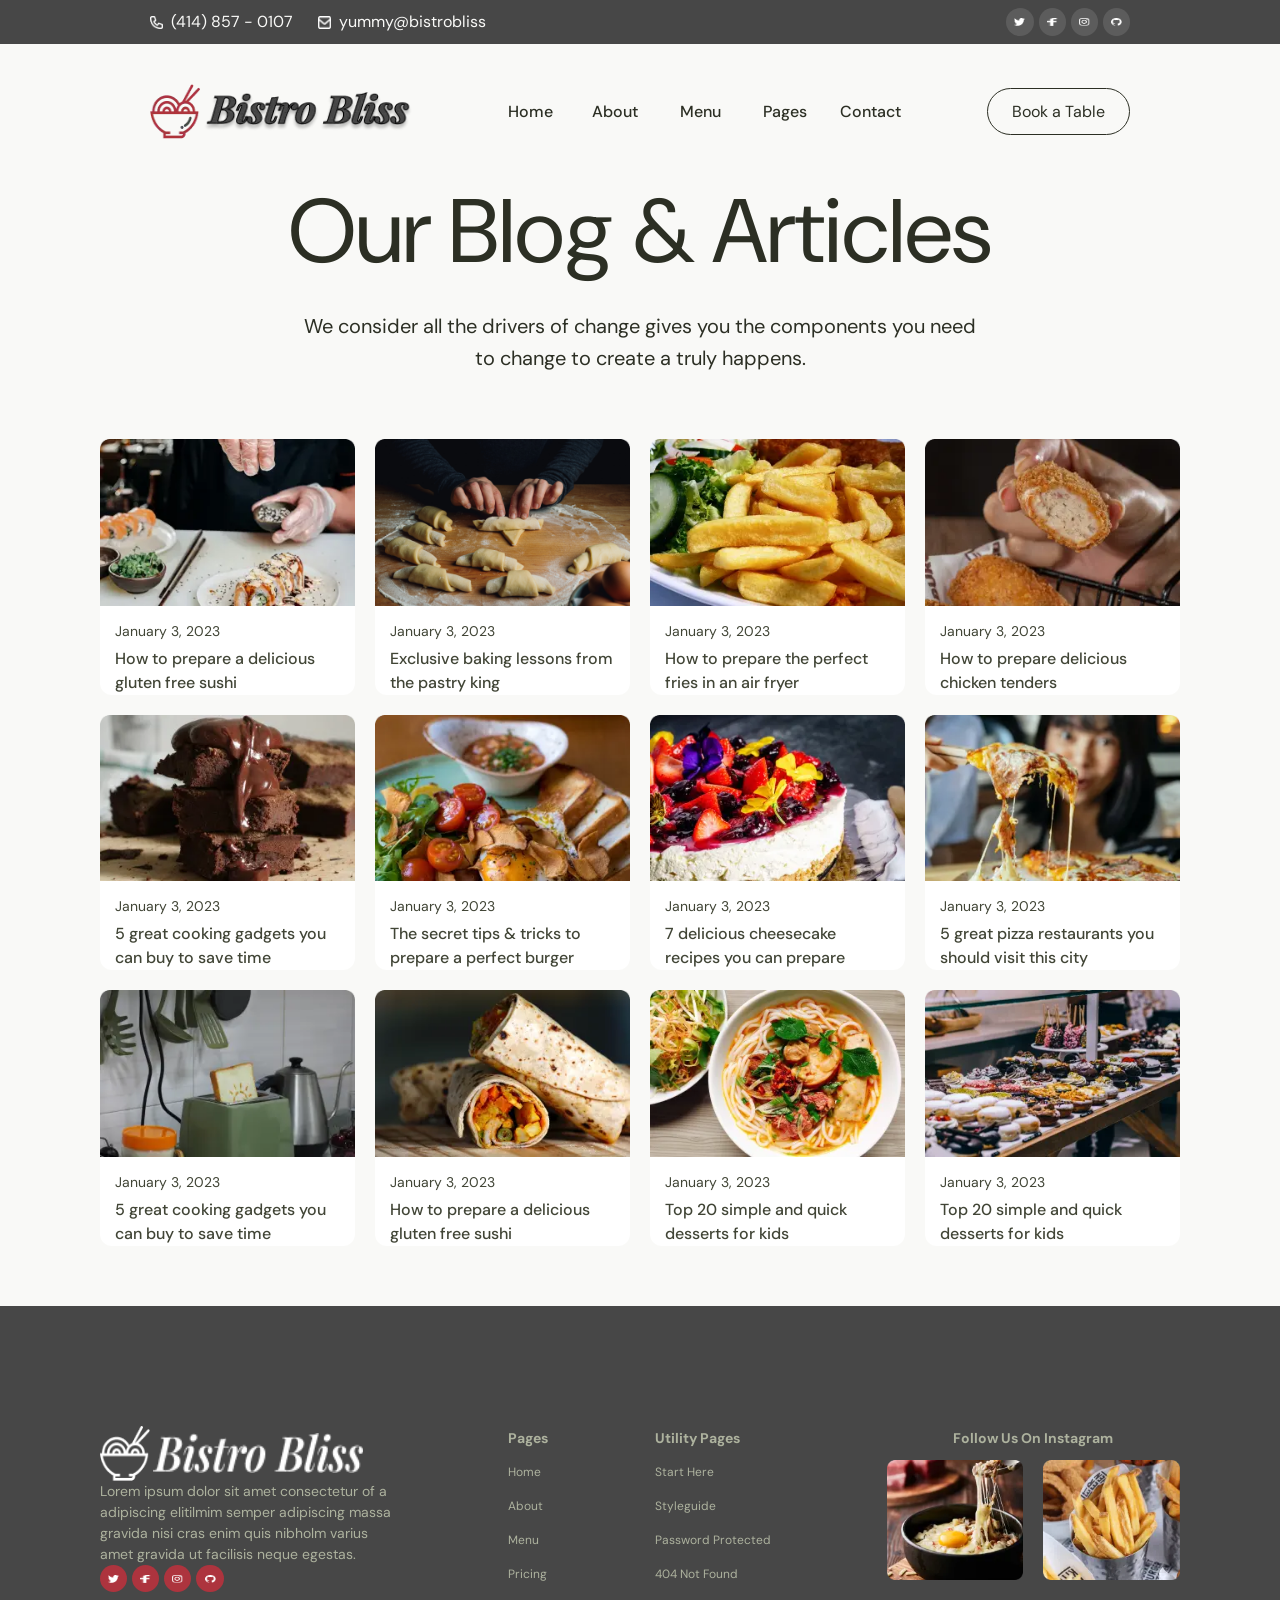
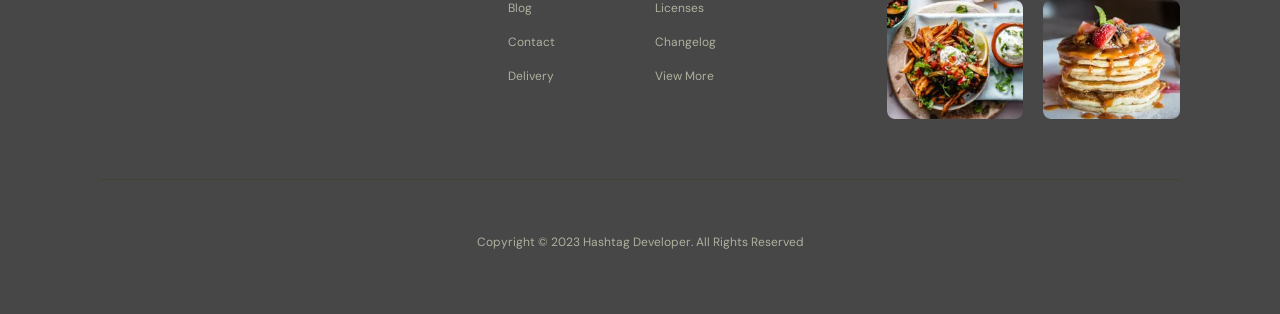
<file: bolg.html>
<!DOCTYPE html>
<html lang="en">
<head>
   <meta charset="UTF-8">
    <meta name="viewport" content="width=device-width, initial-scale=1.0">
    <link rel="preconnect" href="https://fonts.googleapis.com">
<link rel="preconnect" href="https://fonts.gstatic.com" crossorigin>
<link rel="preconnect" href="https://fonts.googleapis.com">
<link rel="preconnect" href="https://fonts.gstatic.com" crossorigin>
<link href="https://fonts.googleapis.com/css2?family=DM+Sans:ital,opsz,wght@0,9..40,100..1000;1,9..40,100..1000&family=Playfair+Display:ital,wght@0,400..900;1,400..900&display=swap" rel="stylesheet"><link href="./src/output.css" rel="stylesheet">
<title>Bolg</title>
</head>
<body class="bg-backgrond">
     <header>
        <div class="topheader bg-topbar px-[5px] md:px-[50px] lg:px-[150px] ">
            <div class="lg:container_auto row">
            <div class="info row gap-[15px] md:gap-[25px] ">
                <div class="phone row topbar_icon">
                    <img src="./img/icons/phone.png" alt="phone" class=" w-[8px] h-[8px] md:w-[13px] md:h-[13px]">
                    <span class="font-normal text-[8px] md:text-[12px] lg:text-[16px] font-Regular">(414) 857 - 0107</span>
                </div>
                <div class="mail row topbar_icon">
                    <img src="./img/icons/mail.png" alt="mail" class="w-[8px] h-[8px] md:w-[13px] h-[13px]">
                    <span class="font-normal  text-[8px] md:text-[12px] lg:text-[16px] font-Regular">yummy@bistrobliss</span>
                </div>
            </div>
            <div class="social row gap-[5px] "> 
                <div class="icons_topbar_right">
                <img src="./img/icons/twitter.webp" alt="twitter" class="w-[11px] h-[8px]  ">
                </div>
                <div class="icons_topbar_right">
                <img src="./img/icons/facbook.webp" alt="facbook" class="w-[11px] h-[8px]">
                </div>
                <div class="icons_topbar_right">
                <img src="./img/icons/insta.webp" alt="insta" class="w-[11px] h-[8px]">
                </div>
                <div class="icons_topbar_right">
                <img src="./img/icons/githup.webp" alt="githup" class="w-[11px] h-[8px]">
                </div>
            </div>
        </div>
        </div>
        <div class="header  py-[5px] px-[5px] md:px-[50px] xl:px-[150px] md:py-[20px] lg:py-[40px]">
            <div class="lg:container_auto row">
            <div class="logo row  gap-[3px]">
                  <img src="./img/icons/header/bars.png" alt="bars" class=" w-[25px] h-[20px] md:w-[40px] h-[45px] block lg:hidden">
                <img src="./img/icons/header/japanese-food.webp" alt="japanese-food" class="w-[25px] h-[20px] md:w-[40px] h-[45px] xl:w-[50px] h-[55px]">
                <img src="./img/icons/header/Cuisine.webp" alt="Cuisine" class="w-[140px] h-[10px] md:w-[190px] h-[30px] xl:w-[210px] h-[40px]">
            </div>
            <div class="header_list hidden lg:block">
                <ul class="row gap-[8px]">
                    <li class="list_hover list_text"> <a href="./index.html"> Home</a> </li>
                    <li class="list_hover list_text"> <a href="./about.html">About</a> </li>
                    <li class="list_hover list_text"> <a href="./menu.html">Menu</a></li>
                    <li class="list_hover list_text"> <a href="#">Pages</a></li>
                    <li class="list_hover list_text"> <a href="#">Contact</a></li>
                </ul>
            </div>
            <div class="header_button">
                <a href="#" class="rounded-[118px] text-[12px] md:text-[16px] w-[148px] h-[48px] border-[1.5px] text-main  py-[8px] px-[15px] md:py-[12px] md:px-[24px]">Book a Table </a>
            </div>
            </div>
        </div>
        
     </header>
      <section class="hero w-full relative py-[100px]   ">
     <div  class=" hero_info absolute_hero ">
        <h1 class=" w-full  fortext font-normal text-[24px] leading-[30px] md:text-[40px] md:leading-[70px] lg:text-[70px] lg:leading-[70px] xl:text-[90px] xl:leading-[96px]  ">Our Blog & Articles</h1>
        <p  class="   w-[100%]  text-[12px] leading-[12px] md:w-[75%]  md:text-[16px] md:leading-[20px] lg:w-[90%]  lg:text-[20px] lg:leading-[32px]">We consider all the drivers of change gives you the components you need to change to create a truly happens.</p>
    </div>
    </section>
    <section class="blog  py-[40px]  px-[20px] md:px-[50px] lg:px-[100px] lg:py-[60px]  bg-backgrond">
        <div class="container_auto ">

            
            <div class="grid sm:gap-[10px] xl:gap-[20px] grid-cols-1 md:grid-cols-2 lg:grid-cols-3 xl:grid-cols-4 h-full flex-1">
             <div class=" serve_items ">
           <img src="./img/bolg/soshi.webp" alt="soshi" class="">
           <div class="serveices_info flex flex-col gap-[5px]  px-[15px]">
          <span class="text-menup  text-[10px] md:text-[12px]  lg:text-[14px] ">January 3, 2023</span>
          <p class=" text-menup  text-[12px] md:text-[14px]  lg:text-[16px] font-medium">How to prepare a delicious gluten free sushi</p>
            </div>
            </div>
            <div class=" serve_items ">
           <img src="./img/bolg/beker.png" alt="baker" class="">
           <div class="serveices_info flex flex-col gap-[5px]  px-[15px]">
            <span class="text-menup  text-[10px] md:text-[12px]  lg:text-[14px] ">January 3, 2023</span>
          <p class=" text-menup  text-[12px] md:text-[14px]  lg:text-[16px] font-medium">Exclusive baking lessons from the pastry king</p>
           </div>
            </div>
            <div class=" serve_items ">
           <img src="./img/bolg/freyer.webp" alt="fryer" class="">
           <div class="serveices_info flex flex-col gap-[5px]  px-[15px]">
           <span class="text-menup  text-[10px] md:text-[12px]  lg:text-[14px]">January 3, 2023</span>
          <p class=" text-menup  text-[12px] md:text-[14px]  lg:text-[16px] font-medium">How to prepare the perfect fries in an air fryer</p>
           </div>
            </div>
            <div class=" serve_items ">
           <img src="./img/bolg/chicken.webp" alt="chicken" class="">
           <div class="serveices_info flex flex-col gap-[5px] px-[15px]">
            <span class="text-menup  text-[10px] md:text-[12px]  lg:text-[14px] ">January 3, 2023</span>
          <p class=" text-menup  text-[12px] md:text-[14px]  lg:text-[16px] font-medium">How to prepare delicious chicken tenders</p>
            </div>
            </div>
              <div class=" serve_items ">
           <img src="./img/bolg/cake.webp" alt="cake" class="">
           <div class="serveices_info flex flex-col gap-[5px] px-[15px]">
            <span class="text-menup  text-[10px] md:text-[12px]  lg:text-[14px] ">January 3, 2023</span>
          <p class=" text-menup  text-[12px] md:text-[14px]  lg:text-[16px] font-medium">5 great cooking gadgets you can buy to save time</p>
            </div>
            </div>
             <div class=" serve_items ">
           <img src="./img/bolg/burger.webp" alt="burger" class="">
           <div class="serveices_info flex flex-col gap-[5px] px-[15px]">
            <span class="text-menup  text-[10px] md:text-[12px]  lg:text-[14px] ">January 3, 2023</span>
          <p class=" text-menup  text-[12px] md:text-[14px]  lg:text-[16px] font-medium">The secret tips & tricks to prepare a perfect burger</p>
            </div>
            </div>
            <div class=" serve_items ">
           <img src="./img/bolg/cheescake.webp" alt="cheesecake" class="">
           <div class="serveices_info flex flex-col gap-[5px] px-[15px]">
            <span class="text-menup  text-[10px] md:text-[12px]  lg:text-[14px] ">January 3, 2023</span>
          <p class=" text-menup  text-[12px] md:text-[14px]  lg:text-[16px] font-medium">7 delicious cheesecake recipes you can prepare</p>
            </div>
            </div>
            <div class=" serve_items ">
           <img src="./img/bolg/pizza.webp" alt="pizza" class="">
           <div class="serveices_info flex flex-col gap-[5px] px-[15px]">
            <span class="text-menup  text-[10px] md:text-[12px]  lg:text-[14px] ">January 3, 2023</span>
          <p class=" text-menup  text-[12px] md:text-[14px]  lg:text-[16px] font-medium">5 great pizza restaurants you should visit this city</p>
            </div>
            </div>
            <div class=" serve_items ">
           <img src="./img/bolg/cook.webp" alt="cook" class="">
           <div class="serveices_info flex flex-col gap-[5px] px-[15px]">
            <span class="text-menup  text-[10px] md:text-[12px]  lg:text-[14px] ">January 3, 2023</span>
          <p class=" text-menup  text-[12px] md:text-[14px]  lg:text-[16px] font-medium">5 great cooking gadgets you can buy to save time</p>
            </div>
            </div>
            <div class=" serve_items ">
           <img src="./img/bolg/sushi.webp" alt="sushi" class="">
           <div class="serveices_info flex flex-col gap-[5px] px-[15px]">
            <span class="text-menup  text-[10px] md:text-[12px]  lg:text-[14px] ">January 3, 2023</span>
          <p class=" text-menup  text-[12px] md:text-[14px]  lg:text-[16px] font-medium">How to prepare a delicious gluten free sushi</p>
            </div>
            </div>
            <div class=" serve_items ">
           <img src="./img/bolg/forkids.webp" alt="forkids" class="">
           <div class="serveices_info flex flex-col gap-[5px] px-[15px]">
            <span class="text-menup  text-[10px] md:text-[12px]  lg:text-[14px] ">January 3, 2023</span>
          <p class=" text-menup  text-[12px] md:text-[14px]  lg:text-[16px] font-medium">Top 20 simple and quick desserts for kids</p>
            </div>
            </div>
             <div class=" serve_items ">
           <img src="./img/bolg/forkid.webp" alt="cakeforkids" class="">
           <div class="serveices_info flex flex-col gap-[5px] px-[15px]">
            <span class="text-menup  text-[10px] md:text-[12px]  lg:text-[14px] ">January 3, 2023</span>
          <p class=" text-menup  text-[12px] md:text-[14px]  lg:text-[16px] font-medium">Top 20 simple and quick desserts for kids</p>
            </div>
            </div>
            </div>
           
        </div>
    </section>
    <footer class="  py-[40px]  px-[20px] md:px-[50px] lg:px-[100px] lg:py-[60px] bg-topbar mx-auto">
          <div class="container_auto grid grid-cols-1 md:grid-cols-2 lg:grid-cols-3 md:gap-[30px] lg:gap-[100px] md:py-[60px] gap-[20px] py-[30px]">
            <div class="left_footer items-center ">
            <div class="left_footer flex items-center gap-[3px]" >
                <img src="./img/footer/Vector.png" alt="japanese-food" class="w-[25px] h-[20px] md:w-[40px] h-[45px] xl:w-[50px] h-[55px]">
                <img src="./img/footer/Cuisine (1).webp" alt="Cuisine" class="w-[140px] h-[10px] md:w-[190px] h-[30px] xl:w-[210px] h-[40px]">
            </div>
            <div class="mid_left_footer">
             <p class=" text-[#ADB29E]  text-[10px] md:text-[12px]  lg:text-[14px] ">Lorem ipsum dolor sit amet consectetur of a adipiscing elitilmim semper adipiscing massa gravida nisi cras enim quis nibholm varius amet gravida ut facilisis neque egestas.</p>
            </div>
            <div class="end_left_footer flex gap-[5px]">
                <div class="icons_footer_right">
                <img src="./img/icons/twitter.webp" alt="twitter" class="w-[11px] h-[8px]  ">
                </div>
                <div class="icons_footer_right">
                <img src="./img/icons/facbook.webp" alt="facbook" class="w-[11px] h-[8px]">
                </div>
                <div class="icons_footer_right">
                <img src="./img/icons/insta.webp" alt="insta" class="w-[11px] h-[8px]">
                </div>
                <div class="icons_footer_right">
                <img src="./img/icons/githup.webp" alt="githup" class="w-[11px] h-[8px]">
                </div>
            </div>
          </div>
          
          <div class="mid_footer flex  gap-[100px] justify-center ">
            <div class="page flex flex-col gap-[10px]">
                <span class="font-bold  text-[10px] md:text-[14px] leading-[24px] text-[#ADB29E]">Pages</span>
                 <a href="./index.html" class=" text-[10px] md:text-[12px] leading-[24px] text-[#ADB29E]">Home</a>
                 <a href="./about.html" class=" text-[10px] md:text-[12px] leading-[24px] text-[#ADB29E]">About</a>
                 <a href="./menu.html" class=" text-[10px] md:text-[12px] leading-[24px] text-[#ADB29E]">Menu</a>
                 <a href="" class=" text-[10px] md:text-[12px] leading-[24px] text-[#ADB29E]">Pricing</a>
                 <a href="./bolg.html" class=" text-[10px] md:text-[12px] leading-[24px] text-[#ADB29E]">Blog</a>
                 <a href="#" class=" text-[10px] md:text-[12px] leading-[24px] text-[#ADB29E]">Contact</a>
                 <a href="#" class=" text-[10px] md:text-[12px] leading-[24px] text-[#ADB29E]">Delivery</a>
            </div>
            <div class="utiity_page flex flex-col gap-[10px]">
                <span class="font-bold  text-[10px] md:text-[14px] leading-[24px] text-[#ADB29E]">Utility Pages</span>
                 <a href="#" class=" text-[10px] md:text-[12px] leading-[24px] text-[#ADB29E]">Start Here</a>
                 <a href="#" class=" text-[10px] md:text-[12px] leading-[24px] text-[#ADB29E]">Styleguide</a>
                 <a href="#" class=" text-[10px] md:text-[12px] leading-[24px] text-[#ADB29E]">Password Protected</a>
                 <a href="#" class=" text-[10px] md:text-[12px] leading-[24px] text-[#ADB29E]">404 Not Found</a>
                 <a href="#" class=" text-[10px] md:text-[12px] leading-[24px] text-[#ADB29E]">Licenses</a>
                 <a href="#" class=" text-[10px] md:text-[12px] leading-[24px] text-[#ADB29E]">Changelog</a>
                 <a href="#" class=" text-[10px] md:text-[12px] leading-[24px] text-[#ADB29E]">View More</a>
            </div>
          </div>
          <div class="right_footer flex flex-col gap-[10px] items-center">
            <div>
             <span class="font-bold  text-[10px] md:text-[14px] leading-[24px] text-[#ADB29E] ">Follow Us On Instagram</span>
             </div>
             <div class="footer_img grid sm:gap-[10px] xl:gap-[20px] grid-cols-1 md:grid-cols-2 h-full ">
                <img src="./img/footer/egg (1).webp" alt="egg">
                <img src="./img/footer/botato.webp" alt="botato">
                <img src="./img/footer/salad.webp" alt="salad">
                <img src="./img/footer/cake.webp" alt="cake">
             </div>
          </div>
          </div>
          <p class=" text-center border-t-[1px] border-[#414536] pt-[50px] text-[10px] md:text-[12px] leading-[24px] text-[#ADB29E]">Copyright © 2023 Hashtag Developer. All Rights Reserved</p>
    </footer>
</body>
</html>
</file>
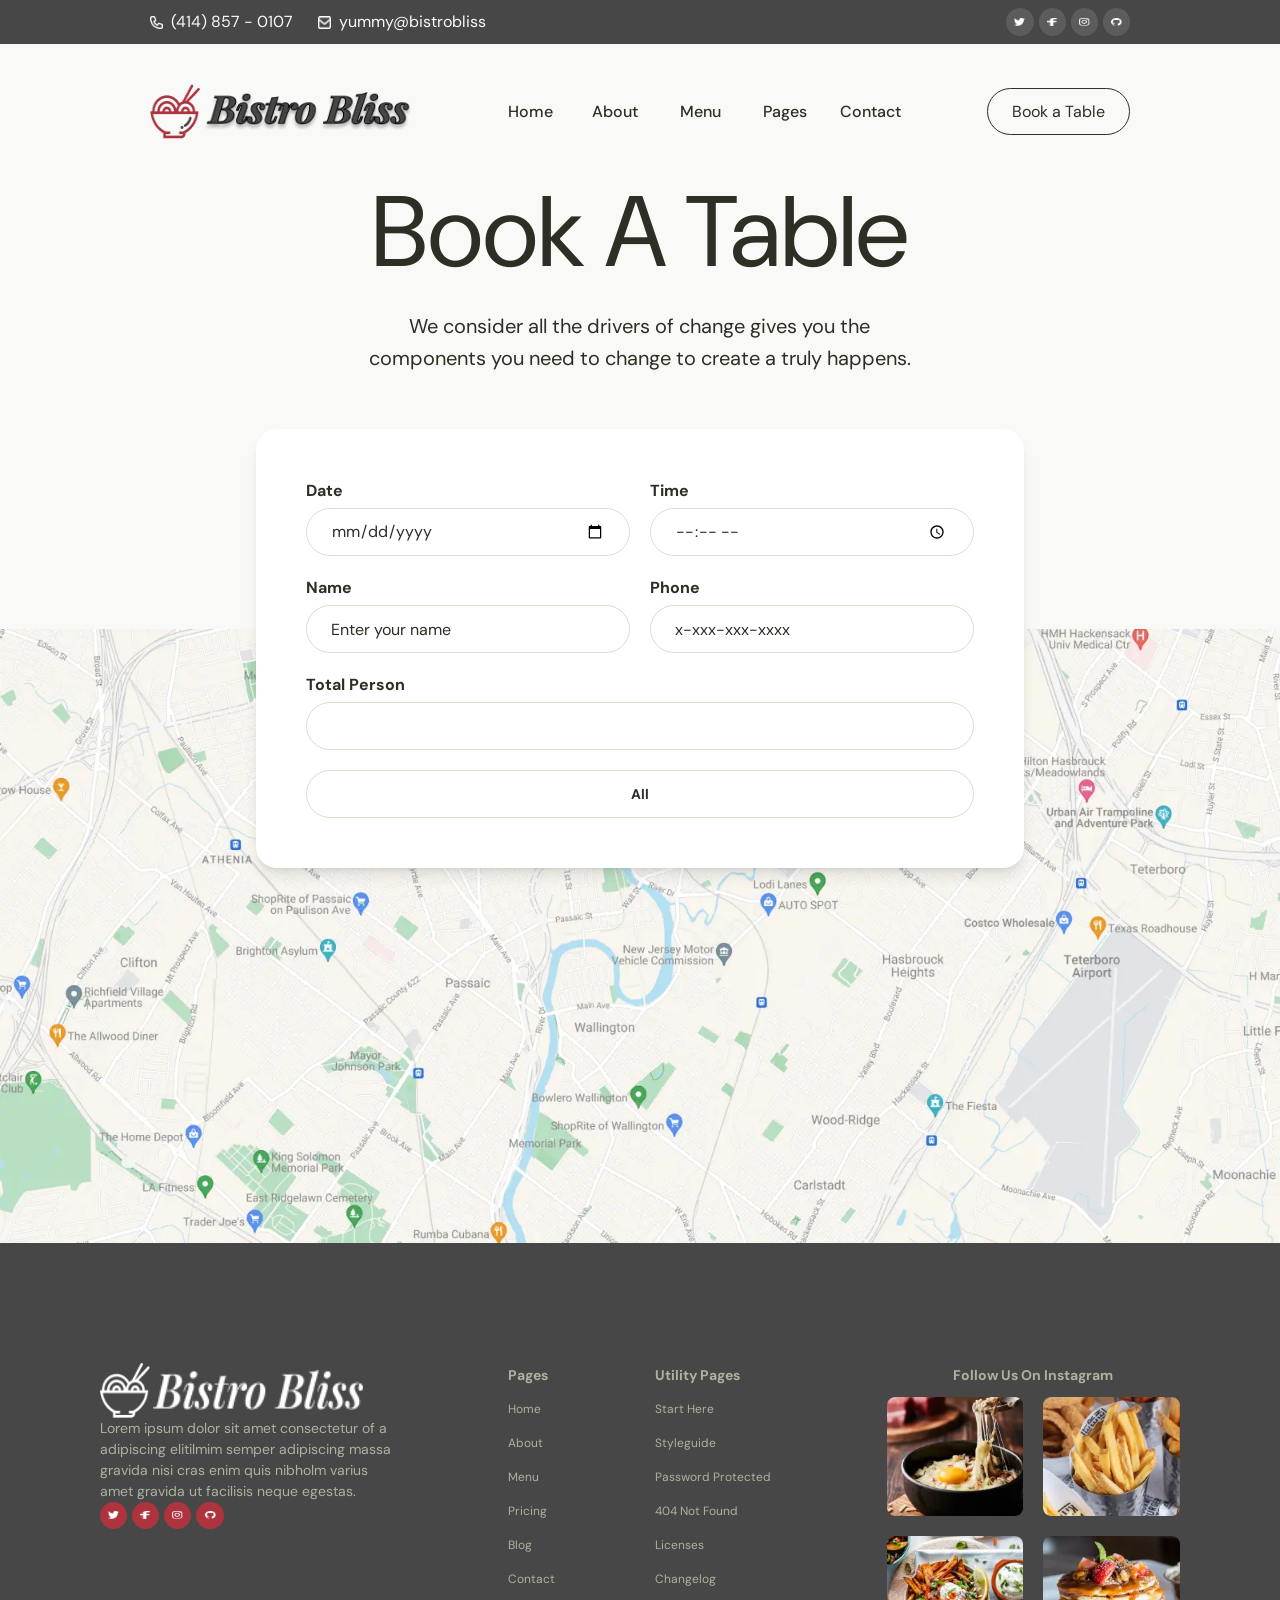
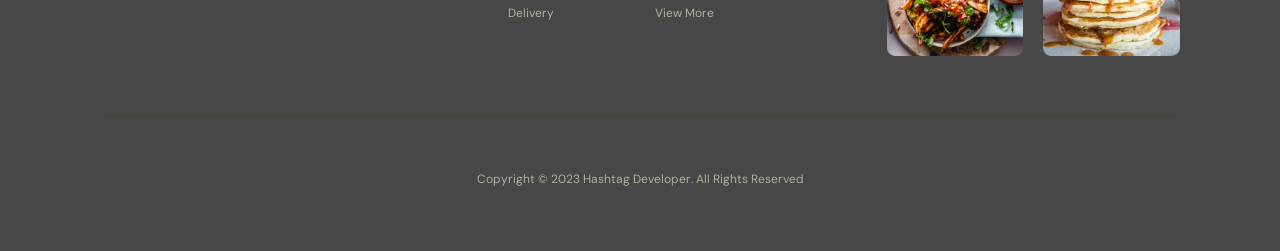
<file: book.html>
<!DOCTYPE html>
<html lang="en">
<head>
   <meta charset="UTF-8">
    <meta name="viewport" content="width=device-width, initial-scale=1.0">
    <link rel="preconnect" href="https://fonts.googleapis.com">
<link rel="preconnect" href="https://fonts.gstatic.com" crossorigin>
<link rel="preconnect" href="https://fonts.googleapis.com">
<link rel="preconnect" href="https://fonts.gstatic.com" crossorigin>
<link href="https://fonts.googleapis.com/css2?family=DM+Sans:ital,opsz,wght@0,9..40,100..1000;1,9..40,100..1000&family=Playfair+Display:ital,wght@0,400..900;1,400..900&display=swap" rel="stylesheet"><link href="./src/output.css" rel="stylesheet">
<title>Book A Table</title>
</head>
<body class="bg-backgrond">
       <header>
        <div class="topheader bg-topbar px-[5px] md:px-[50px] lg:px-[150px] ">
            <div class="lg:container_auto row">
            <div class="info row gap-[15px] md:gap-[25px] ">
                <div class="phone row topbar_icon">
                    <img src="./img/icons/phone.png" alt="phone" class=" w-[8px] h-[8px] md:w-[13px] md:h-[13px]">
                    <span class="font-normal text-[8px] md:text-[12px] lg:text-[16px] font-Regular">(414) 857 - 0107</span>
                </div>
                <div class="mail row topbar_icon">
                    <img src="./img/icons/mail.png" alt="mail" class="w-[8px] h-[8px] md:w-[13px] h-[13px]">
                    <span class="font-normal  text-[8px] md:text-[12px] lg:text-[16px] font-Regular">yummy@bistrobliss</span>
                </div>
            </div>
            <div class="social row gap-[5px] "> 
                <div class="icons_topbar_right">
                <img src="./img/icons/twitter.webp" alt="twitter" class="w-[11px] h-[8px]  ">
                </div>
                <div class="icons_topbar_right">
                <img src="./img/icons/facbook.webp" alt="facbook" class="w-[11px] h-[8px]">
                </div>
                <div class="icons_topbar_right">
                <img src="./img/icons/insta.webp" alt="insta" class="w-[11px] h-[8px]">
                </div>
                <div class="icons_topbar_right">
                <img src="./img/icons/githup.webp" alt="githup" class="w-[11px] h-[8px]">
                </div>
            </div>
        </div>
        </div>
        <div class="header  py-[5px] px-[5px] md:px-[50px] xl:px-[150px] md:py-[20px] lg:py-[40px]">
            <div class="lg:container_auto row">
            <div class="logo row  gap-[3px]">
                  <img src="./img/icons/header/bars.png" alt="bars" class=" w-[25px] h-[20px] md:w-[40px] h-[45px] block lg:hidden">
                <img src="./img/icons/header/japanese-food.webp" alt="japanese-food" class="w-[25px] h-[20px] md:w-[40px] h-[45px] xl:w-[50px] h-[55px]">
                <img src="./img/icons/header/Cuisine.webp" alt="Cuisine" class="w-[140px] h-[10px] md:w-[190px] h-[30px] xl:w-[210px] h-[40px]">
            </div>
            <div class="header_list hidden lg:block">
                <ul class="row gap-[8px]">
                    <li class="list_hover list_text"> <a href="./index.html"> Home</a> </li>
                    <li class="list_hover list_text"> <a href="./about.html">About</a> </li>
                    <li class="list_hover list_text"> <a href="./menu.html">Menu</a></li>
                    <li class="list_hover list_text"> <a href="#">Pages</a></li>
                    <li class="list_hover list_text"> <a href="#">Contact</a></li>
                </ul>
            </div>
            <div class="header_button">
                <a href="#" class="rounded-[118px] text-[12px] md:text-[16px] w-[148px] h-[48px] border-[1.5px] text-main  py-[8px] px-[15px] md:py-[12px] md:px-[24px]">Book a Table </a>
            </div>
            </div>
        </div>
        
     </header>
      <section class="hero relative py-[100px]   ">
     <div  class=" hero_info absolute_hero ">
        <h1 class=" fortext font-normal text-[24px] leading-[30px] md:text-[40px] md:leading-[70px] lg:text-[70px] lg:leading-[70px] xl:text-[100px] xl:leading-[96px] ">Book A Table</h1>
        <p  class="   w-[100%]  text-[12px] leading-[12px] md:w-[75%]  md:text-[16px] md:leading-[20px] lg:w-[90%]  lg:text-[20px] lg:leading-[32px]">We consider all the drivers of change gives you the components you need to change to create a truly happens.</p>
    </div>
    <form class="form absolute w-full  md:w-[75%] left-1/2 -translate-x-1/2 top-[160px] md:top-[180px] lg:top-[250px] p-[20px] md:p-[30px] lg:p-[50px] shadow-lg z-10   bg-white primary fortext  rounded-[21px]">
        <div class="grid grid-cols-2 md:gap-[10px] lg:gap-[20px]"> 
            <div class="flex flex-col gap-[5px] items-start">
                <label class="font-bold text-[12px] md:text-[16px]">Date</label>
                <input type="date" class=" border-[#DBDFD0] rounded-[118px] text-[12px] md:text-[16px] text-[12px] md:text-[16px] w-[70%] h-[30px] md:w-[80%] md:h-[40px] lg:w-full lg:h-[48px] border-[1.5px] text-main  py-[8px] px-[15px] md:py-[12px] md:px-[24px]">
            </div>
             <div class="flex flex-col gap-[5px] items-start">
                <label class="font-bold text-[12px] md:text-[16px]">Time</label>
                <input type="time" class=" border-[#DBDFD0] rounded-[118px] text-[12px] md:text-[16px]text-[12px] md:text-[16px] w-[70%] h-[30px] md:w-[80%] md:h-[40px] lg:w-full lg:h-[48px] border-[1.5px] text-main  py-[8px] px-[15px] md:py-[12px] md:px-[24px]">
            </div>
             <div class="flex flex-col gap-[5px] items-start ">
                <label class="font-bold text-[12px] md:text-[16px]">Name</label>
                <input type="text" placeholder="Enter your name" class=" border-[#DBDFD0] rounded-[118px] text-[12px] md:text-[16px] w-[70%] h-[30px] md:w-[80%] md:h-[40px] lg:w-full lg:h-[48px] border-[1.5px] text-main  py-[8px] px-[15px] md:py-[12px] md:px-[24px]">
            </div>
             <div class="flex flex-col gap-[5px] items-start">
                <label class="font-bold text-[12px] md:text-[16px]">Phone</label>
                <input type="text" placeholder="x-xxx-xxx-xxxx" class=" border-[#DBDFD0] rounded-[118px] text-[12px] md:text-[16px]text-[12px] md:text-[16px] w-[70%] h-[30px] md:w-[80%] md:h-[40px] lg:w-full lg:h-[48px] border-[1.5px] text-main  py-[8px] px-[15px] md:py-[12px] md:px-[24px]">
            </div>
        </div>
         <div class="flex flex-col gap-[5px] items-start pt-[10px] md:pt-[20px]">
                <label class="font-bold text-[12px] md:text-[16px]">Total Person</label>
                <input type="number" class="rounded-[118px] text-[12px] md:text-[16px] w-full h-[30px] md:h-[40px] lg:h-[48px] border-[#DBDFD0] border-[1.5px] text-main  py-[8px] px-[15px] md:py-[12px] md:px-[24px]">
            </div>
            <div class="pt-[20px]">
         <a href="#" class="button_hero button_hover_red w-full ">All</a>
         </div>
    </form>
    </section>
    <section class="map h-full w-full object-cover pt-[200px] md:pt-[250px] ">
        <img src="./img/book/Map.webp" alt="map">
    </section>
    <footer class="  py-[40px]  px-[20px] md:px-[50px] lg:px-[100px] lg:py-[60px] bg-topbar mx-auto">
          <div class="container_auto grid grid-cols-1 md:grid-cols-2 lg:grid-cols-3 md:gap-[30px] lg:gap-[100px] md:py-[60px] gap-[20px] py-[30px]">
            <div class="left_footer items-center ">
            <div class="left_footer flex items-center gap-[3px]" >
                <img src="./img/footer/Vector.png" alt="japanese-food" class="w-[25px] h-[20px] md:w-[40px] h-[45px] xl:w-[50px] h-[55px]">
                <img src="./img/footer/Cuisine (1).webp" alt="Cuisine" class="w-[140px] h-[10px] md:w-[190px] h-[30px] xl:w-[210px] h-[40px]">
            </div>
            <div class="mid_left_footer">
             <p class=" text-[#ADB29E]  text-[10px] md:text-[12px]  lg:text-[14px] ">Lorem ipsum dolor sit amet consectetur of a adipiscing elitilmim semper adipiscing massa gravida nisi cras enim quis nibholm varius amet gravida ut facilisis neque egestas.</p>
            </div>
            <div class="end_left_footer flex gap-[5px]">
                <div class="icons_footer_right">
                <img src="./img/icons/twitter.webp" alt="twitter" class="w-[11px] h-[8px]  ">
                </div>
                <div class="icons_footer_right">
                <img src="./img/icons/facbook.webp" alt="facbook" class="w-[11px] h-[8px]">
                </div>
                <div class="icons_footer_right">
                <img src="./img/icons/insta.webp" alt="insta" class="w-[11px] h-[8px]">
                </div>
                <div class="icons_footer_right">
                <img src="./img/icons/githup.webp" alt="githup" class="w-[11px] h-[8px]">
                </div>
            </div>
          </div>
          
          <div class="mid_footer flex  gap-[100px] justify-center ">
            <div class="page flex flex-col gap-[10px]">
                <span class="font-bold  text-[10px] md:text-[14px] leading-[24px] text-[#ADB29E]">Pages</span>
                 <a href="./index.html" class=" text-[10px] md:text-[12px] leading-[24px] text-[#ADB29E]">Home</a>
                 <a href="./about.html" class=" text-[10px] md:text-[12px] leading-[24px] text-[#ADB29E]">About</a>
                 <a href="./menu.html" class=" text-[10px] md:text-[12px] leading-[24px] text-[#ADB29E]">Menu</a>
                 <a href="" class=" text-[10px] md:text-[12px] leading-[24px] text-[#ADB29E]">Pricing</a>
                 <a href="./bolg.html" class=" text-[10px] md:text-[12px] leading-[24px] text-[#ADB29E]">Blog</a>
                 <a href="#" class=" text-[10px] md:text-[12px] leading-[24px] text-[#ADB29E]">Contact</a>
                 <a href="#" class=" text-[10px] md:text-[12px] leading-[24px] text-[#ADB29E]">Delivery</a>
            </div>
            <div class="utiity_page flex flex-col gap-[10px]">
                <span class="font-bold  text-[10px] md:text-[14px] leading-[24px] text-[#ADB29E]">Utility Pages</span>
                 <a href="#" class=" text-[10px] md:text-[12px] leading-[24px] text-[#ADB29E]">Start Here</a>
                 <a href="#" class=" text-[10px] md:text-[12px] leading-[24px] text-[#ADB29E]">Styleguide</a>
                 <a href="#" class=" text-[10px] md:text-[12px] leading-[24px] text-[#ADB29E]">Password Protected</a>
                 <a href="#" class=" text-[10px] md:text-[12px] leading-[24px] text-[#ADB29E]">404 Not Found</a>
                 <a href="#" class=" text-[10px] md:text-[12px] leading-[24px] text-[#ADB29E]">Licenses</a>
                 <a href="#" class=" text-[10px] md:text-[12px] leading-[24px] text-[#ADB29E]">Changelog</a>
                 <a href="#" class=" text-[10px] md:text-[12px] leading-[24px] text-[#ADB29E]">View More</a>
            </div>
          </div>
          <div class="right_footer flex flex-col gap-[10px] items-center">
            <div>
             <span class="font-bold  text-[10px] md:text-[14px] leading-[24px] text-[#ADB29E] ">Follow Us On Instagram</span>
             </div>
             <div class="footer_img grid sm:gap-[10px] xl:gap-[20px] grid-cols-1 md:grid-cols-2 h-full ">
                <img src="./img/footer/egg (1).webp" alt="egg">
                <img src="./img/footer/botato.webp" alt="botato">
                <img src="./img/footer/salad.webp" alt="salad">
                <img src="./img/footer/cake.webp" alt="cake">
             </div>
          </div>
          </div>
          <p class=" text-center border-t-[1px] border-[#414536] pt-[50px] text-[10px] md:text-[12px] leading-[24px] text-[#ADB29E]">Copyright © 2023 Hashtag Developer. All Rights Reserved</p>
    </footer>
</body>
</html>
</file>
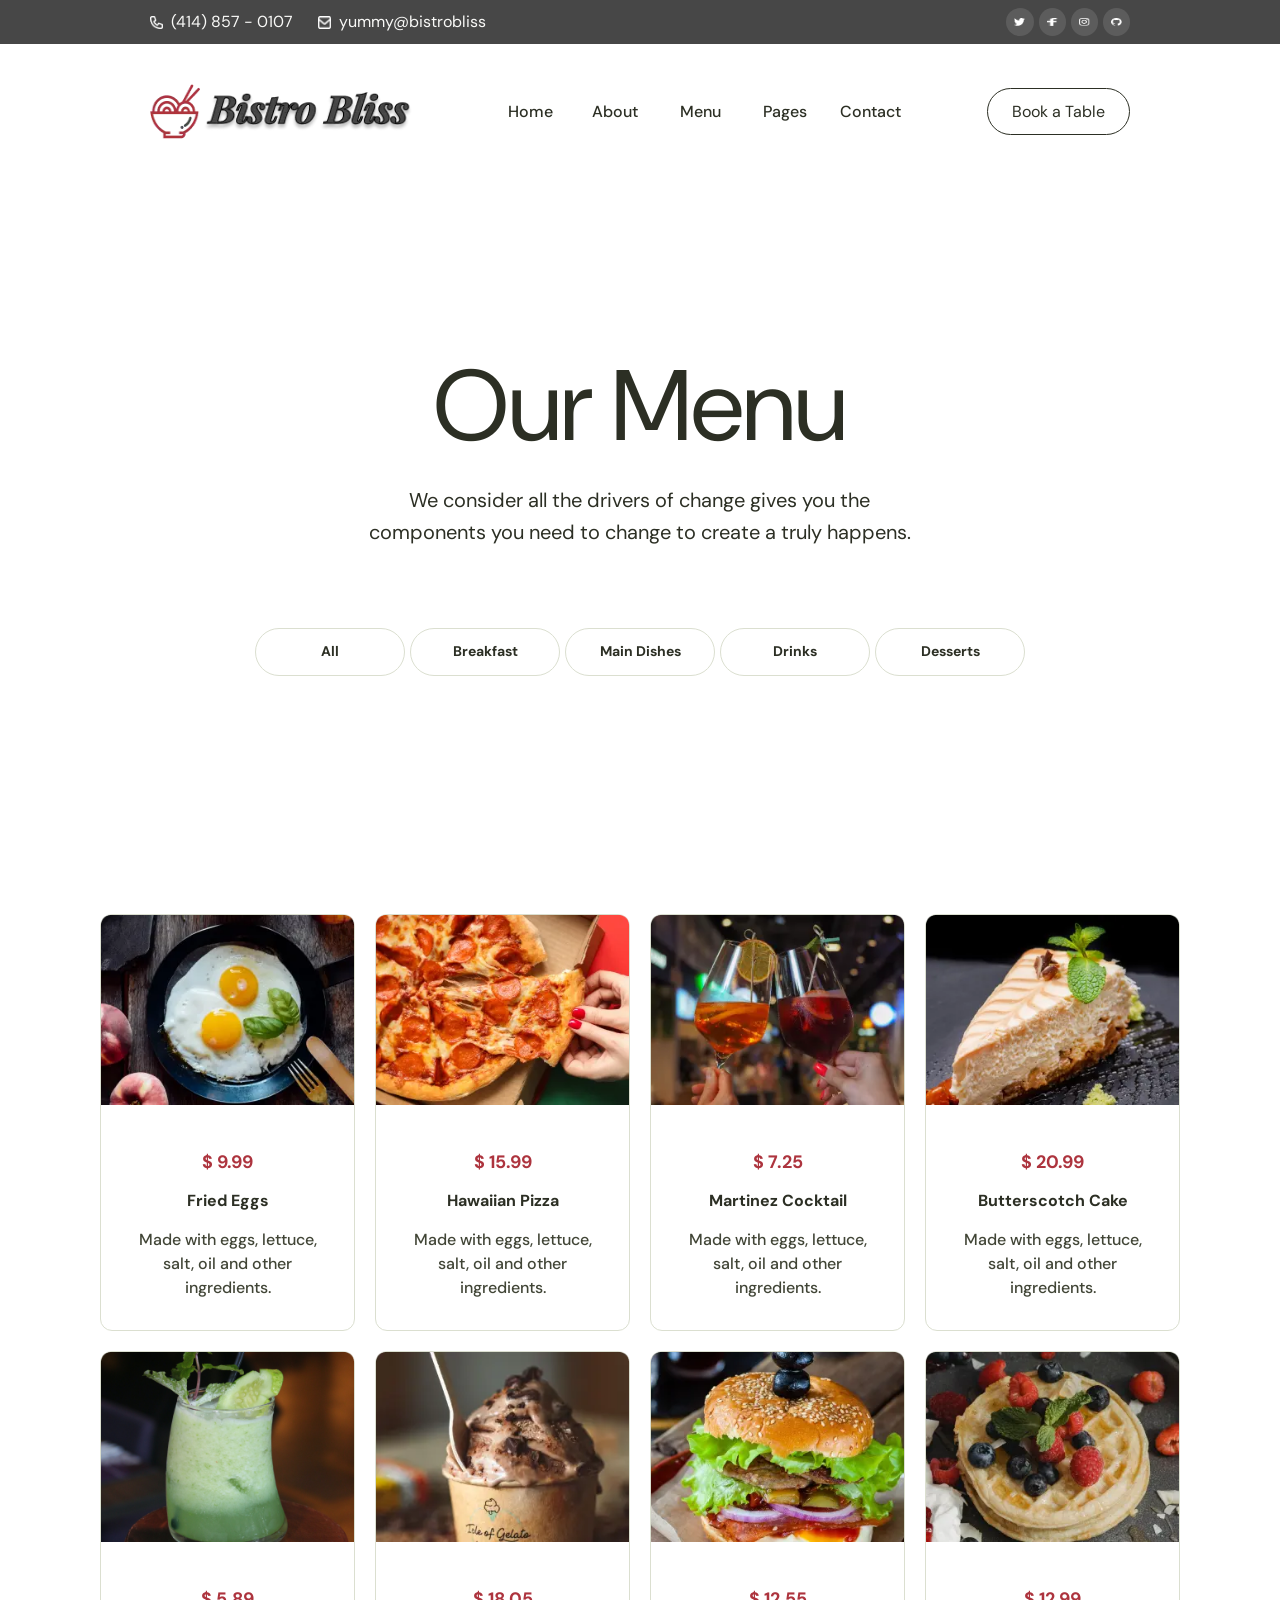
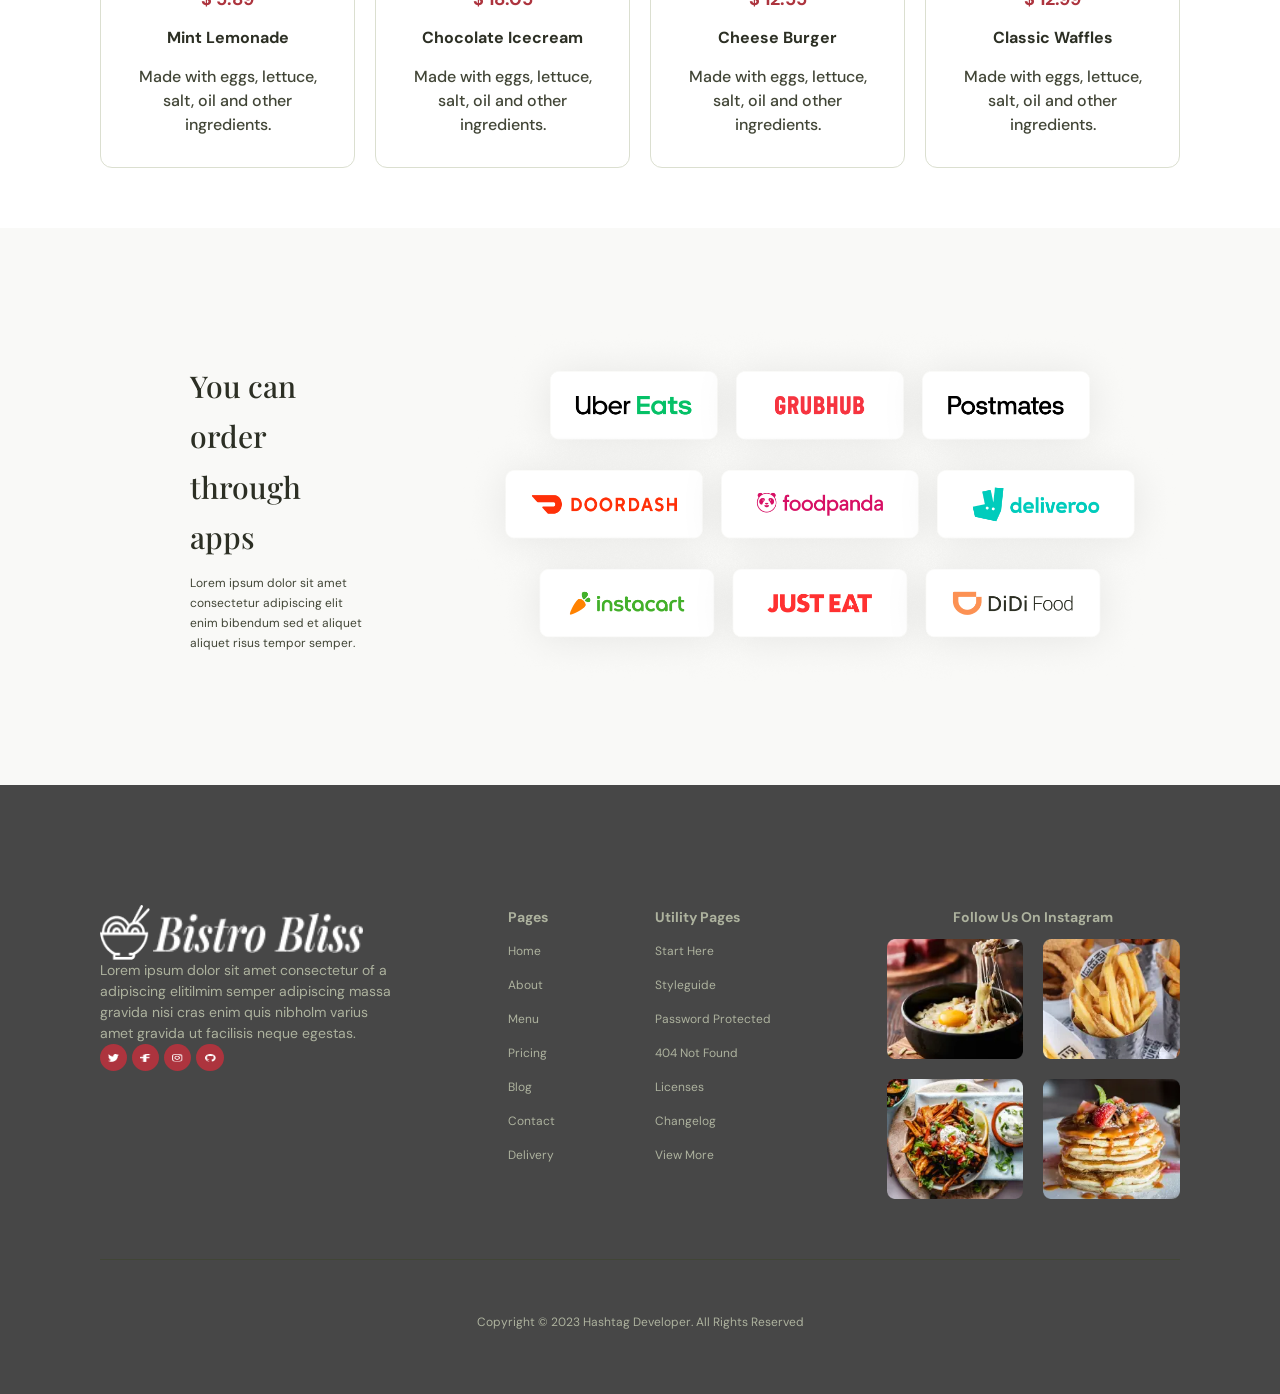
<file: menu.html>
<!DOCTYPE html>
<html lang="en">
<head>
    <meta charset="UTF-8">
    <meta name="viewport" content="width=device-width, initial-scale=1.0">
    <link rel="preconnect" href="https://fonts.googleapis.com">
<link rel="preconnect" href="https://fonts.gstatic.com" crossorigin>
<link rel="preconnect" href="https://fonts.googleapis.com">
<link rel="preconnect" href="https://fonts.gstatic.com" crossorigin>
<link href="https://fonts.googleapis.com/css2?family=DM+Sans:ital,opsz,wght@0,9..40,100..1000;1,9..40,100..1000&family=Playfair+Display:ital,wght@0,400..900;1,400..900&display=swap" rel="stylesheet"><link href="./src/output.css" rel="stylesheet">
<title>Menu</title>
</head>
<body>
      <header>
        <div class="topheader bg-topbar px-[5px] md:px-[50px] lg:px-[150px] ">
            <div class="lg:container_auto row">
            <div class="info row gap-[15px] md:gap-[25px] ">
                <div class="phone row topbar_icon">
                    <img src="./img/icons/phone.png" alt="phone" class=" w-[8px] h-[8px] md:w-[13px] md:h-[13px]">
                    <span class="font-normal text-[8px] md:text-[12px] lg:text-[16px] font-Regular">(414) 857 - 0107</span>
                </div>
                <div class="mail row topbar_icon">
                    <img src="./img/icons/mail.png" alt="mail" class="w-[8px] h-[8px] md:w-[13px] h-[13px]">
                    <span class="font-normal  text-[8px] md:text-[12px] lg:text-[16px] font-Regular">yummy@bistrobliss</span>
                </div>
            </div>
            <div class="social row gap-[5px] "> 
                <div class="icons_topbar_right">
                <img src="./img/icons/twitter.webp" alt="twitter" class="w-[11px] h-[8px]  ">
                </div>
                <div class="icons_topbar_right">
                <img src="./img/icons/facbook.webp" alt="facbook" class="w-[11px] h-[8px]">
                </div>
                <div class="icons_topbar_right">
                <img src="./img/icons/insta.webp" alt="insta" class="w-[11px] h-[8px]">
                </div>
                <div class="icons_topbar_right">
                <img src="./img/icons/githup.webp" alt="githup" class="w-[11px] h-[8px]">
                </div>
            </div>
        </div>
        </div>
        <div class="header  py-[5px] px-[5px] md:px-[50px] xl:px-[150px] md:py-[20px] lg:py-[40px]">
            <div class="lg:container_auto row">
            <div class="logo row  gap-[3px]">
                  <img src="./img/icons/header/bars.png" alt="bars" class=" w-[25px] h-[20px] md:w-[40px] h-[45px] block lg:hidden">
                <img src="./img/icons/header/japanese-food.webp" alt="japanese-food" class="w-[25px] h-[20px] md:w-[40px] h-[45px] xl:w-[50px] h-[55px]">
                <img src="./img/icons/header/Cuisine.webp" alt="Cuisine" class="w-[140px] h-[10px] md:w-[190px] h-[30px] xl:w-[210px] h-[40px]">
            </div>
            <div class="header_list hidden lg:block">
                <ul class="row gap-[8px]">
                    <li class="list_hover list_text"> <a href="./index.html"> Home</a> </li>
                    <li class="list_hover list_text"> <a href="./about.html">About</a> </li>
                    <li class="list_hover list_text"> <a href="./menu.html">Menu</a></li>
                    <li class="list_hover list_text"> <a href="#">Pages</a></li>
                    <li class="list_hover list_text"> <a href="#">Contact</a></li>
                </ul>
            </div>
            <div class="header_button">
                <a href="#" class="rounded-[118px] text-[12px] md:text-[16px] w-[148px] h-[48px] border-[1.5px] text-main  py-[8px] px-[15px] md:py-[12px] md:px-[24px]">Book a Table </a>
            </div>
            </div>
        </div>
        
     </header>
      <section class="hero relative h-[75vh]">
     <div  class=" hero_info absolute_hero">
        <h1 class=" fortext font-normal text-[24px] leading-[30px] md:text-[40px] md:leading-[70px] lg:text-[70px] lg:leading-[70px] xl:text-[100px] xl:leading-[96px] ">Our Menu </h1>
        <p  class="  w-[100%]  text-[12px] leading-[12px] md:w-[75%]  md:text-[16px] md:leading-[20px] lg:w-[90%]  lg:text-[20px] lg:leading-[32px]">We consider all the drivers of change gives you the components you need to change to create a truly happens.</p>
        <div class="hero_buttons md:button_hero_md gap-[5px] pt-[50px] button_hero_sm">
            <div>
         <a href="#" class="button_hero button_hover_red">All</a>
         </div>
         <div>
         <a href="#" class="button_hero button_hover_red ">Breakfast </a>
         </div>
         <div>
         <a href="#" class="button_hero button_hover_red ">Main Dishes </a>
         </div>
         <div>
         <a href="#" class="button_hero button_hover_red ">Drinks </a>
         </div>
         <div>
         <a href="#" class="button_hero button_hover_red ">Desserts </a>
         </div>
        </div>
    </div>
    </section>
     <section class="blog container_auto  py-[40px]  px-[50px] md:px-[50px] lg:px-[100px] lg:py-[60px] ">
        
            <div class="grid  sm:gap-[20px] xl:gap-[20px]  grid-cols-1 md:grid-cols-2 lg:grid-cols-3 xl:grid-cols-4 h-full flex-1">
             <div class=" serve_items menu_border ">
           <img src="./img/menupage/menu (2).webp" alt="bottato" class="egg">
           <div class="serveices_info flex flex-col gap-[15px] items-center p-[30px]">
          <span class="font-bold text-[10px] md:text-[18px] leading-[24px] text-muted ">$ 9.99</span>
          <span class="font-bold text-[10px] md:text-[16px] leading-[24px] text-main ">Fried Eggs</span>
          <p class=" text-menup  text-[12px] md:text-[14px]  lg:text-[16px] font-medium text-center">Made with eggs, lettuce, salt, oil and other ingredients.</p>
            </div>
            </div>
            <div class=" serve_items menu_border ">
           <img src="./img/menupage/menu (3).webp" alt="pizza" class="">
           <div class="serveices_info flex flex-col gap-[15px] items-center p-[30px]">
          <span class="font-bold text-[10px] md:text-[18px] leading-[24px] text-muted ">$ 15.99</span>
          <span class="font-bold text-[10px] md:text-[16px] leading-[24px] text-main ">Hawaiian Pizza</span>
          <p class=" text-menup  text-[12px] md:text-[14px]  lg:text-[16px] font-medium text-center">Made with eggs, lettuce, salt, oil and other ingredients.</p>
            </div>
            </div>
             <div class=" serve_items menu_border ">
           <img src="./img/menupage/menu (4).webp" alt="drink" class="">
           <div class="serveices_info flex flex-col gap-[15px] items-center p-[30px]">
          <span class="font-bold text-[10px] md:text-[18px] leading-[24px] text-muted ">$ 7.25</span>
          <span class="font-bold text-[10px] md:text-[16px] leading-[24px] text-main ">Martinez Cocktail</span>
          <p class=" text-menup  text-[12px] md:text-[14px]  lg:text-[16px] font-medium text-center">Made with eggs, lettuce, salt, oil and other ingredients.</p>
            </div>
            </div>
             <div class=" serve_items menu_border ">
           <img src="./img/menupage/menu (5).webp" alt="cake" class="">
           <div class="serveices_info flex flex-col gap-[15px] items-center p-[30px]">
          <span class="font-bold text-[10px] md:text-[18px] leading-[24px] text-muted ">$ 20.99</span>
          <span class="font-bold text-[10px] md:text-[16px] leading-[24px] text-main ">Butterscotch Cake</span>
          <p class=" text-menup  text-[12px] md:text-[14px]  lg:text-[16px] font-medium text-center">Made with eggs, lettuce, salt, oil and other ingredients.</p>
            </div>
            </div>
             <div class=" serve_items menu_border ">
           <img src="./img/menupage/menu.png" alt="lamon" class="">
           <div class="serveices_info flex flex-col gap-[15px] items-center p-[30px]">
          <span class="font-bold text-[10px] md:text-[18px] leading-[24px] text-muted ">$ 5.89</span>
          <span class="font-bold text-[10px] md:text-[16px] leading-[24px] text-main ">Mint Lemonade</span>
          <p class=" text-menup  text-[12px] md:text-[14px]  lg:text-[16px] font-medium text-center">Made with eggs, lettuce, salt, oil and other ingredients.</p>
            </div>
            </div>
             <div class=" serve_items menu_border ">
           <img src="./img/menupage/menu (1).webp" alt="milks" class="">
           <div class="serveices_info flex flex-col gap-[15px] items-center p-[30px]">
          <span class="font-bold text-[10px] md:text-[18px] leading-[24px] text-muted ">$ 18.05</span>
          <span class="font-bold text-[10px] md:text-[16px] leading-[24px] text-main ">Chocolate Icecream</span>
          <p class=" text-menup  text-[12px] md:text-[14px]  lg:text-[16px] font-medium text-center">Made with eggs, lettuce, salt, oil and other ingredients.</p>
            </div>
            </div>
             <div class=" serve_items menu_border ">
           <img src="./img/menupage/menu (7).webp" alt="burger" class="">
           <div class="serveices_info flex flex-col gap-[15px] items-center p-[30px]">
          <span class="font-bold text-[10px] md:text-[18px] leading-[24px] text-muted ">$ 12.55</span>
          <span class="font-bold text-[10px] md:text-[16px] leading-[24px] text-main ">Cheese Burger</span>
          <p class=" text-menup  text-[12px] md:text-[14px]  lg:text-[16px] font-medium text-center">Made with eggs, lettuce, salt, oil and other ingredients.</p>
            </div>
            </div>
            <div class=" serve_items menu_border ">
           <img src="./img/menupage/menu (6).webp" alt="cake" class="">
           <div class="serveices_info flex flex-col gap-[15px] items-center p-[30px]">
          <span class="font-bold text-[10px] md:text-[18px] leading-[24px] text-muted ">$ 12.99</span>
          <span class="font-bold text-[10px] md:text-[16px] leading-[24px] text-main ">Classic Waffles</span>
          <p class=" text-menup  text-[12px] md:text-[14px]  lg:text-[16px] font-medium text-center">Made with eggs, lettuce, salt, oil and other ingredients.</p>
            </div>
            </div>

            
            </div>
   
    </section>
     <section class="about bg-backgrond py-[60px]  px-[20px] md:px-[50px] lg:px-[100px] lg:py-[100px] ">
        <div class="container_auto grid  grid-cols-1 lg:grid-cols-3">
        <div class="info   flex flex-col gap-[10px] justify-center items-center py-[20px] col-span-1">
            <h2 class=" text-main text-[20px] md:text-[25px] lg:text-[30px] mx-auto w-full  md:w-[80%]  lg:w-[50%] " >You can order through apps</h2>
            <p class=" text-menup text-[10px] md:text-[11px] lg:text-[12px] leading-[20px] font-primary mx-auto w-full  md:w-[80%]  lg:w-[50%]">Lorem ipsum dolor sit amet consectetur adipiscing elit enim bibendum sed et aliquet aliquet risus tempor semper.</p>
            
        </div>
         <div class="photo  w-full col-span-2 ">
            <img src="./img/menupage/logo (2).png" alt="logo" class= " w-full lg:h-full">
        </div>
        
        </div>
    </section>
    <footer class="  py-[40px]  px-[20px] md:px-[50px] lg:px-[100px] lg:py-[60px] bg-topbar mx-auto">
          <div class="container_auto grid grid-cols-1 md:grid-cols-2 lg:grid-cols-3 md:gap-[30px] lg:gap-[100px] md:py-[60px] gap-[20px] py-[30px]">
            <div class="left_footer items-center ">
            <div class="left_footer flex items-center gap-[3px]" >
                <img src="./img/footer/Vector.png" alt="japanese-food" class="w-[25px] h-[20px] md:w-[40px] h-[45px] xl:w-[50px] h-[55px]">
                <img src="./img/footer/Cuisine (1).webp" alt="Cuisine" class="w-[140px] h-[10px] md:w-[190px] h-[30px] xl:w-[210px] h-[40px]">
            </div>
            <div class="mid_left_footer">
             <p class=" text-[#ADB29E]  text-[10px] md:text-[12px]  lg:text-[14px] ">Lorem ipsum dolor sit amet consectetur of a adipiscing elitilmim semper adipiscing massa gravida nisi cras enim quis nibholm varius amet gravida ut facilisis neque egestas.</p>
            </div>
            <div class="end_left_footer flex gap-[5px]">
                <div class="icons_footer_right">
                <img src="./img/icons/twitter.webp" alt="twitter" class="w-[11px] h-[8px]  ">
                </div>
                <div class="icons_footer_right">
                <img src="./img/icons/facbook.webp" alt="facbook" class="w-[11px] h-[8px]">
                </div>
                <div class="icons_footer_right">
                <img src="./img/icons/insta.webp" alt="insta" class="w-[11px] h-[8px]">
                </div>
                <div class="icons_footer_right">
                <img src="./img/icons/githup.webp" alt="githup" class="w-[11px] h-[8px]">
                </div>
            </div>
          </div>
          
          <div class="mid_footer flex  gap-[100px] justify-center ">
            <div class="page flex flex-col gap-[10px]">
                <span class="font-bold  text-[10px] md:text-[14px] leading-[24px] text-[#ADB29E]">Pages</span>
                 <a href="./index.html" class=" text-[10px] md:text-[12px] leading-[24px] text-[#ADB29E]">Home</a>
                 <a href="./about.html" class=" text-[10px] md:text-[12px] leading-[24px] text-[#ADB29E]">About</a>
                 <a href="./menu.html" class=" text-[10px] md:text-[12px] leading-[24px] text-[#ADB29E]">Menu</a>
                 <a href="" class=" text-[10px] md:text-[12px] leading-[24px] text-[#ADB29E]">Pricing</a>
                 <a href="./bolg.html" class=" text-[10px] md:text-[12px] leading-[24px] text-[#ADB29E]">Blog</a>
                 <a href="#" class=" text-[10px] md:text-[12px] leading-[24px] text-[#ADB29E]">Contact</a>
                 <a href="#" class=" text-[10px] md:text-[12px] leading-[24px] text-[#ADB29E]">Delivery</a>
            </div>
            <div class="utiity_page flex flex-col gap-[10px]">
                <span class="font-bold  text-[10px] md:text-[14px] leading-[24px] text-[#ADB29E]">Utility Pages</span>
                 <a href="#" class=" text-[10px] md:text-[12px] leading-[24px] text-[#ADB29E]">Start Here</a>
                 <a href="#" class=" text-[10px] md:text-[12px] leading-[24px] text-[#ADB29E]">Styleguide</a>
                 <a href="#" class=" text-[10px] md:text-[12px] leading-[24px] text-[#ADB29E]">Password Protected</a>
                 <a href="#" class=" text-[10px] md:text-[12px] leading-[24px] text-[#ADB29E]">404 Not Found</a>
                 <a href="#" class=" text-[10px] md:text-[12px] leading-[24px] text-[#ADB29E]">Licenses</a>
                 <a href="#" class=" text-[10px] md:text-[12px] leading-[24px] text-[#ADB29E]">Changelog</a>
                 <a href="#" class=" text-[10px] md:text-[12px] leading-[24px] text-[#ADB29E]">View More</a>
            </div>
          </div>
          <div class="right_footer flex flex-col gap-[10px] items-center">
            <div>
             <span class="font-bold  text-[10px] md:text-[14px] leading-[24px] text-[#ADB29E] ">Follow Us On Instagram</span>
             </div>
             <div class="footer_img grid sm:gap-[10px] xl:gap-[20px] grid-cols-1 md:grid-cols-2 h-full ">
                <img src="./img/footer/egg (1).webp" alt="egg">
                <img src="./img/footer/botato.webp" alt="botato">
                <img src="./img/footer/salad.webp" alt="salad">
                <img src="./img/footer/cake.webp" alt="cake">
             </div>
          </div>
          </div>
          <p class=" text-center border-t-[1px] border-[#414536] pt-[50px] text-[10px] md:text-[12px] leading-[24px] text-[#ADB29E]">Copyright © 2023 Hashtag Developer. All Rights Reserved</p>
    </footer>
</body>
</html>
</file>
<file: src/output.css>
/*! tailwindcss v4.2.4 | MIT License | https://tailwindcss.com */
@layer properties;
@layer theme, base, components, utilities;
@layer theme {
  :root, :host {
    --font-sans: ui-sans-serif, system-ui, sans-serif, "Apple Color Emoji",
      "Segoe UI Emoji", "Segoe UI Symbol", "Noto Color Emoji";
    --font-mono: ui-monospace, SFMono-Regular, Menlo, Monaco, Consolas, "Liberation Mono",
      "Courier New", monospace;
    --color-amber-300: oklch(87.9% 0.169 91.605);
    --color-amber-600: oklch(66.6% 0.179 58.318);
    --color-amber-700: oklch(55.5% 0.163 48.998);
    --color-gray-500: oklch(55.1% 0.027 264.364);
    --color-white: #fff;
    --spacing: 0.25rem;
    --font-weight-normal: 400;
    --font-weight-medium: 500;
    --font-weight-bold: 700;
    --default-transition-duration: 150ms;
    --default-transition-timing-function: cubic-bezier(0.4, 0, 0.2, 1);
    --default-font-family: var(--font-sans);
    --default-mono-font-family: var(--font-mono);
    --color-backgrond: #F9F9F7;
    --color-forground: #FFFFFF;
    --color-main: #2C2F24;
    --color-muted: #AD343E;
    --color-topbar: #474747;
    --color-redbutton: #AD343E;
    --font-primary: "DM Sans";
    --color-menup: #414536;
    --color-iconBG: #F9F9F71F;
  }
}
@layer base {
  *, ::after, ::before, ::backdrop, ::file-selector-button {
    box-sizing: border-box;
    margin: 0;
    padding: 0;
    border: 0 solid;
  }
  html, :host {
    line-height: 1.5;
    -webkit-text-size-adjust: 100%;
    tab-size: 4;
    font-family: var(--default-font-family, ui-sans-serif, system-ui, sans-serif, "Apple Color Emoji", "Segoe UI Emoji", "Segoe UI Symbol", "Noto Color Emoji");
    font-feature-settings: var(--default-font-feature-settings, normal);
    font-variation-settings: var(--default-font-variation-settings, normal);
    -webkit-tap-highlight-color: transparent;
  }
  hr {
    height: 0;
    color: inherit;
    border-top-width: 1px;
  }
  abbr:where([title]) {
    -webkit-text-decoration: underline dotted;
    text-decoration: underline dotted;
  }
  h1, h2, h3, h4, h5, h6 {
    font-size: inherit;
    font-weight: inherit;
  }
  a {
    color: inherit;
    -webkit-text-decoration: inherit;
    text-decoration: inherit;
  }
  b, strong {
    font-weight: bolder;
  }
  code, kbd, samp, pre {
    font-family: var(--default-mono-font-family, ui-monospace, SFMono-Regular, Menlo, Monaco, Consolas, "Liberation Mono", "Courier New", monospace);
    font-feature-settings: var(--default-mono-font-feature-settings, normal);
    font-variation-settings: var(--default-mono-font-variation-settings, normal);
    font-size: 1em;
  }
  small {
    font-size: 80%;
  }
  sub, sup {
    font-size: 75%;
    line-height: 0;
    position: relative;
    vertical-align: baseline;
  }
  sub {
    bottom: -0.25em;
  }
  sup {
    top: -0.5em;
  }
  table {
    text-indent: 0;
    border-color: inherit;
    border-collapse: collapse;
  }
  :-moz-focusring {
    outline: auto;
  }
  progress {
    vertical-align: baseline;
  }
  summary {
    display: list-item;
  }
  ol, ul, menu {
    list-style: none;
  }
  img, svg, video, canvas, audio, iframe, embed, object {
    display: block;
    vertical-align: middle;
  }
  img, video {
    max-width: 100%;
    height: auto;
  }
  button, input, select, optgroup, textarea, ::file-selector-button {
    font: inherit;
    font-feature-settings: inherit;
    font-variation-settings: inherit;
    letter-spacing: inherit;
    color: inherit;
    border-radius: 0;
    background-color: transparent;
    opacity: 1;
  }
  :where(select:is([multiple], [size])) optgroup {
    font-weight: bolder;
  }
  :where(select:is([multiple], [size])) optgroup option {
    padding-inline-start: 20px;
  }
  ::file-selector-button {
    margin-inline-end: 4px;
  }
  ::placeholder {
    opacity: 1;
  }
  @supports (not (-webkit-appearance: -apple-pay-button))  or (contain-intrinsic-size: 1px) {
    ::placeholder {
      color: currentcolor;
      @supports (color: color-mix(in lab, red, red)) {
        color: color-mix(in oklab, currentcolor 50%, transparent);
      }
    }
  }
  textarea {
    resize: vertical;
  }
  ::-webkit-search-decoration {
    -webkit-appearance: none;
  }
  ::-webkit-date-and-time-value {
    min-height: 1lh;
    text-align: inherit;
  }
  ::-webkit-datetime-edit {
    display: inline-flex;
  }
  ::-webkit-datetime-edit-fields-wrapper {
    padding: 0;
  }
  ::-webkit-datetime-edit, ::-webkit-datetime-edit-year-field, ::-webkit-datetime-edit-month-field, ::-webkit-datetime-edit-day-field, ::-webkit-datetime-edit-hour-field, ::-webkit-datetime-edit-minute-field, ::-webkit-datetime-edit-second-field, ::-webkit-datetime-edit-millisecond-field, ::-webkit-datetime-edit-meridiem-field {
    padding-block: 0;
  }
  ::-webkit-calendar-picker-indicator {
    line-height: 1;
  }
  :-moz-ui-invalid {
    box-shadow: none;
  }
  button, input:where([type="button"], [type="reset"], [type="submit"]), ::file-selector-button {
    appearance: button;
  }
  ::-webkit-inner-spin-button, ::-webkit-outer-spin-button {
    height: auto;
  }
  [hidden]:where(:not([hidden="until-found"])) {
    display: none !important;
  }
}
@layer utilities {
  .absolute_hero {
    position: absolute;
    inset: calc(var(--spacing) * 0);
    margin-inline: auto;
    display: flex;
    width: 95%;
    flex-direction: column;
    align-items: center;
    justify-content: center;
    gap: 15px;
    text-align: center;
    color: var(--color-main);
    @media (width >= 48rem) {
      width: 80%;
    }
    @media (width >= 64rem) {
      width: 60%;
    }
    @media (width >= 64rem) {
      gap: 30px;
    }
    @media (width >= 80rem) {
      width: 60%;
    }
  }
  .hero {
    position: absolute;
    inset: calc(var(--spacing) * 0);
    margin-inline: auto;
    display: flex;
    width: 95%;
    flex-direction: column;
    align-items: center;
    justify-content: center;
    gap: 15px;
    text-align: center;
    color: var(--color-main);
    @media (width >= 48rem) {
      width: 90%;
    }
    @media (width >= 64rem) {
      width: 85%;
    }
    @media (width >= 64rem) {
      gap: 30px;
    }
    @media (width >= 80rem) {
      width: 80%;
    }
  }
  .absolute {
    position: absolute;
  }
  .relative {
    position: relative;
  }
  .-top-2 {
    top: calc(var(--spacing) * -2);
  }
  .-top-2\/3 {
    top: calc(calc(2 / 3 * 100%) * -1);
  }
  .-top-32 {
    top: calc(var(--spacing) * -32);
  }
  .-top-\[1\] {
    top: calc(1 * -1);
  }
  .-top-\[100\] {
    top: calc(100 * -1);
  }
  .-top-\[100px\] {
    top: calc(100px * -1);
  }
  .top-\[0\%\] {
    top: 0%;
  }
  .top-\[00px\] {
    top: 00px;
  }
  .top-\[10px\] {
    top: 10px;
  }
  .top-\[20\%\] {
    top: 20%;
  }
  .top-\[40\%\] {
    top: 40%;
  }
  .top-\[50px\] {
    top: 50px;
  }
  .top-\[60\%\] {
    top: 60%;
  }
  .top-\[80\%\] {
    top: 80%;
  }
  .top-\[90\%\] {
    top: 90%;
  }
  .top-\[100\%\] {
    top: 100%;
  }
  .top-\[100px\] {
    top: 100px;
  }
  .top-\[130px\] {
    top: 130px;
  }
  .top-\[140px\] {
    top: 140px;
  }
  .top-\[150px\] {
    top: 150px;
  }
  .top-\[160px\] {
    top: 160px;
  }
  .top-\[180px\] {
    top: 180px;
  }
  .top-\[200px\] {
    top: 200px;
  }
  .top-\[250px\] {
    top: 250px;
  }
  .left-1 {
    left: calc(var(--spacing) * 1);
  }
  .left-1\/2 {
    left: calc(1 / 2 * 100%);
  }
  .z-1 {
    z-index: 1;
  }
  .z-10 {
    z-index: 10;
  }
  .z-22 {
    z-index: 22;
  }
  .col-span-1 {
    grid-column: span 1 / span 1;
  }
  .col-span-2 {
    grid-column: span 2 / span 2;
  }
  .container_auto {
    width: 100%;
    @media (width >= 40rem) {
      max-width: 40rem;
    }
    @media (width >= 48rem) {
      max-width: 48rem;
    }
    @media (width >= 64rem) {
      max-width: 64rem;
    }
    @media (width >= 80rem) {
      max-width: 80rem;
    }
    @media (width >= 96rem) {
      max-width: 96rem;
    }
    margin-inline: auto;
  }
  .mx-auto {
    margin-inline: auto;
  }
  .button_hero {
    display: flex;
    height: 20px;
    width: 80px;
    align-items: center;
    justify-content: center;
    border-radius: 118px;
    border-style: var(--tw-border-style);
    border-width: 1.5px;
    border-color: #DBDFD0;
    font-size: 10px;
    --tw-font-weight: var(--font-weight-bold);
    font-weight: var(--font-weight-bold);
    color: var(--color-main);
    @media (width >= 48rem) {
      height: 30px;
    }
    @media (width >= 48rem) {
      width: 100px;
    }
    @media (width >= 48rem) {
      font-size: 14px;
    }
    @media (width >= 64rem) {
      height: 48px;
    }
    @media (width >= 64rem) {
      width: 150px;
    }
  }
  .list_hover {
    display: flex;
    height: 20px;
    width: 65px;
    align-items: center;
    justify-content: center;
    border-radius: 32px;
    padding-inline: 16px;
    padding-block: 4px;
    transition-property: .5s;
    transition-timing-function: var(--tw-ease, var(--default-transition-timing-function));
    transition-duration: var(--tw-duration, var(--default-transition-duration));
    &:hover {
      @media (hover: hover) {
        background-color: #DBDFD0;
      }
    }
    @media (width >= 48rem) {
      height: 32px;
    }
    @media (width >= 48rem) {
      width: 77px;
    }
  }
  .icons_footer_right {
    display: flex;
    height: 20px;
    width: 20px;
    align-items: center;
    justify-content: center;
    border-radius: calc(infinity * 1px);
    background-color: var(--color-muted);
    transition-property: .5s;
    transition-timing-function: var(--tw-ease, var(--default-transition-timing-function));
    transition-duration: var(--tw-duration, var(--default-transition-duration));
    &:hover {
      @media (hover: hover) {
        background-color: var(--color-gray-500);
      }
    }
    @media (width >= 48rem) {
      height: 27.17px;
    }
    @media (width >= 48rem) {
      width: 27.17px;
    }
  }
  .icons_topbar_right {
    display: flex;
    height: 15px;
    width: 15px;
    align-items: center;
    justify-content: center;
    border-radius: calc(infinity * 1px);
    background-color: var(--color-iconBG);
    transition-property: .5s;
    transition-timing-function: var(--tw-ease, var(--default-transition-timing-function));
    transition-duration: var(--tw-duration, var(--default-transition-duration));
    &:hover {
      @media (hover: hover) {
        background-color: var(--color-gray-500);
      }
    }
    @media (width >= 48rem) {
      height: 27.17px;
    }
    @media (width >= 48rem) {
      width: 27.17px;
    }
  }
  .button_hero_sm {
    display: grid;
    grid-template-columns: repeat(3, minmax(0, 1fr));
    gap: 10px;
  }
  .menu_items {
    display: flex;
    flex-direction: column;
    align-items: center;
    gap: 20px;
    border-radius: 12px;
    border-style: var(--tw-border-style);
    border-width: 1.5px;
    border-color: #DBDFD0;
    padding-inline: 24px;
    padding-block: 30px;
    text-align: center;
  }
  .serve_items {
    display: flex;
    flex-direction: column;
    gap: 15px;
    border-radius: 12px;
    background-color: var(--color-white);
  }
  .serveices_items {
    display: flex;
    flex-direction: column;
    gap: 30px;
    border-radius: 12px;
    padding-inline: 24px;
    padding-block: 30px;
  }
  .row {
    display: flex;
    align-items: center;
    justify-content: space-between;
  }
  .block {
    display: block;
  }
  .flex {
    display: flex;
  }
  .grid {
    display: grid;
  }
  .hidden {
    display: none;
  }
  .inline-block {
    display: inline-block;
  }
  .table {
    display: table;
  }
  .h-\[5vh\] {
    height: 5vh;
  }
  .h-\[8px\] {
    height: 8px;
  }
  .h-\[10px\] {
    height: 10px;
  }
  .h-\[13px\] {
    height: 13px;
  }
  .h-\[20px\] {
    height: 20px;
  }
  .h-\[30px\] {
    height: 30px;
  }
  .h-\[40px\] {
    height: 40px;
  }
  .h-\[45px\] {
    height: 45px;
  }
  .h-\[48px\] {
    height: 48px;
  }
  .h-\[50px\] {
    height: 50px;
  }
  .h-\[50vh\] {
    height: 50vh;
  }
  .h-\[55px\] {
    height: 55px;
  }
  .h-\[75vh\] {
    height: 75vh;
  }
  .h-\[80\%\] {
    height: 80%;
  }
  .h-full {
    height: 100%;
  }
  .h-screen {
    height: 100vh;
  }
  .max-h-px {
    max-height: 1px;
  }
  .w-\[0\%\] {
    width: 0%;
  }
  .w-\[5\%\] {
    width: 5%;
  }
  .w-\[8px\] {
    width: 8px;
  }
  .w-\[11px\] {
    width: 11px;
  }
  .w-\[25px\] {
    width: 25px;
  }
  .w-\[50\%\] {
    width: 50%;
  }
  .w-\[50px\] {
    width: 50px;
  }
  .w-\[70\%\] {
    width: 70%;
  }
  .w-\[70px\] {
    width: 70px;
  }
  .w-\[75\%\] {
    width: 75%;
  }
  .w-\[80\%\] {
    width: 80%;
  }
  .w-\[80px\] {
    width: 80px;
  }
  .w-\[90\%\] {
    width: 90%;
  }
  .w-\[100\%\] {
    width: 100%;
  }
  .w-\[140px\] {
    width: 140px;
  }
  .w-\[148px\] {
    width: 148px;
  }
  .w-full {
    width: 100%;
  }
  .flex-1 {
    flex: 1;
  }
  .border-collapse {
    border-collapse: collapse;
  }
  .-translate-x-1 {
    --tw-translate-x: calc(var(--spacing) * -1);
    translate: var(--tw-translate-x) var(--tw-translate-y);
  }
  .-translate-x-1\/2 {
    --tw-translate-x: calc(calc(1 / 2 * 100%) * -1);
    translate: var(--tw-translate-x) var(--tw-translate-y);
  }
  .transform {
    transform: var(--tw-rotate-x,) var(--tw-rotate-y,) var(--tw-rotate-z,) var(--tw-skew-x,) var(--tw-skew-y,);
  }
  .resize {
    resize: both;
  }
  .grid-cols-1 {
    grid-template-columns: repeat(1, minmax(0, 1fr));
  }
  .grid-cols-2 {
    grid-template-columns: repeat(2, minmax(0, 1fr));
  }
  .flex-col {
    flex-direction: column;
  }
  .topbar_icon {
    align-items: center;
    gap: 8px;
    padding-block: 10px;
    font-family: var(--font-primary);
    color: var(--color-backgrond);
  }
  .items-center {
    align-items: center;
  }
  .items-start {
    align-items: flex-start;
  }
  .justify-between {
    justify-content: space-between;
  }
  .justify-center {
    justify-content: center;
  }
  .justify-start {
    justify-content: flex-start;
  }
  .gap-\[3px\] {
    gap: 3px;
  }
  .gap-\[5px\] {
    gap: 5px;
  }
  .gap-\[8px\] {
    gap: 8px;
  }
  .gap-\[10px\] {
    gap: 10px;
  }
  .gap-\[15px\] {
    gap: 15px;
  }
  .gap-\[20px\] {
    gap: 20px;
  }
  .gap-\[24px\] {
    gap: 24px;
  }
  .gap-\[30px\] {
    gap: 30px;
  }
  .gap-\[100px\] {
    gap: 100px;
  }
  .menu_border {
    border-radius: 12px;
    border-style: var(--tw-border-style);
    border-width: 1.5px;
    border-color: #DBDFD0;
  }
  .button {
    border-radius: 118px;
    border-style: var(--tw-border-style);
    border-width: 1.5px;
    padding-inline: 14px;
    padding-block: 10px;
    font-size: 10px;
    --tw-font-weight: var(--font-weight-bold);
    font-weight: var(--font-weight-bold);
    color: var(--color-main);
    @media (width >= 48rem) {
      padding-inline: 24px;
    }
    @media (width >= 48rem) {
      padding-block: 12px;
    }
    @media (width >= 48rem) {
      font-size: 16px;
    }
  }
  .rounded-\[12px\] {
    border-radius: 12px;
  }
  .rounded-\[21px\] {
    border-radius: 21px;
  }
  .rounded-\[118px\] {
    border-radius: 118px;
  }
  .rounded-\[px\] {
    border-radius: px;
  }
  .rounded-full {
    border-radius: calc(infinity * 1px);
  }
  .border {
    border-style: var(--tw-border-style);
    border-width: 1px;
  }
  .border-\[1\.5px\] {
    border-style: var(--tw-border-style);
    border-width: 1.5px;
  }
  .border-t {
    border-top-style: var(--tw-border-style);
    border-top-width: 1px;
  }
  .border-t-\[1px\] {
    border-top-style: var(--tw-border-style);
    border-top-width: 1px;
  }
  .border-b-1 {
    border-bottom-style: var(--tw-border-style);
    border-bottom-width: 1px;
  }
  .border-\[\#414536\] {
    border-color: #414536;
  }
  .border-\[\#DBDFD0\] {
    border-color: #DBDFD0;
  }
  .border-white {
    border-color: var(--color-white);
  }
  .button_hover_red {
    transition-property: .5s;
    transition-timing-function: var(--tw-ease, var(--default-transition-timing-function));
    transition-duration: var(--tw-duration, var(--default-transition-duration));
    &:hover {
      @media (hover: hover) {
        background-color: var(--color-muted);
      }
    }
    &:hover {
      @media (hover: hover) {
        color: var(--color-forground);
      }
    }
  }
  .button_hover {
    transition-property: .5s;
    transition-timing-function: var(--tw-ease, var(--default-transition-timing-function));
    transition-duration: var(--tw-duration, var(--default-transition-duration));
    &:hover {
      @media (hover: hover) {
        background-color: #3f413d86;
      }
    }
  }
  .bg-amber-300 {
    background-color: var(--color-amber-300);
  }
  .bg-amber-600 {
    background-color: var(--color-amber-600);
  }
  .bg-amber-700 {
    background-color: var(--color-amber-700);
  }
  .bg-backgrond {
    background-color: var(--color-backgrond);
  }
  .bg-redbutton {
    background-color: var(--color-redbutton);
  }
  .bg-topbar {
    background-color: var(--color-topbar);
  }
  .bg-white {
    background-color: var(--color-white);
  }
  .object-cover {
    object-fit: cover;
  }
  .p-75 {
    padding: calc(var(--spacing) * 75);
  }
  .p-\[1px\] {
    padding: 1px;
  }
  .p-\[10px\] {
    padding: 10px;
  }
  .p-\[15px\] {
    padding: 15px;
  }
  .p-\[20px\] {
    padding: 20px;
  }
  .p-\[30px\] {
    padding: 30px;
  }
  .p-\[40px\] {
    padding: 40px;
  }
  .p-\[50px\] {
    padding: 50px;
  }
  .px-\[5px\] {
    padding-inline: 5px;
  }
  .px-\[15px\] {
    padding-inline: 15px;
  }
  .px-\[20px\] {
    padding-inline: 20px;
  }
  .px-\[50px\] {
    padding-inline: 50px;
  }
  .py-75 {
    padding-block: calc(var(--spacing) * 75);
  }
  .py-\[0px\] {
    padding-block: 0px;
  }
  .py-\[5px\] {
    padding-block: 5px;
  }
  .py-\[8px\] {
    padding-block: 8px;
  }
  .py-\[20px\] {
    padding-block: 20px;
  }
  .py-\[30px\] {
    padding-block: 30px;
  }
  .py-\[40px\] {
    padding-block: 40px;
  }
  .py-\[60px\] {
    padding-block: 60px;
  }
  .py-\[70px\] {
    padding-block: 70px;
  }
  .py-\[100px\] {
    padding-block: 100px;
  }
  .py-\[120px\] {
    padding-block: 120px;
  }
  .py-\[1000px\] {
    padding-block: 1000px;
  }
  .pt-\[-50px\] {
    padding-top: -50px;
  }
  .pt-\[-\] {
    padding-top: -;
  }
  .pt-\[0px\] {
    padding-top: 0px;
  }
  .pt-\[10px\] {
    padding-top: 10px;
  }
  .pt-\[20px\] {
    padding-top: 20px;
  }
  .pt-\[30px\] {
    padding-top: 30px;
  }
  .pt-\[50px\] {
    padding-top: 50px;
  }
  .pt-\[70px\] {
    padding-top: 70px;
  }
  .pt-\[100px\] {
    padding-top: 100px;
  }
  .pt-\[200px\] {
    padding-top: 200px;
  }
  .pt-\[220px\] {
    padding-top: 220px;
  }
  .pt-\[250px\] {
    padding-top: 250px;
  }
  .pt-\[300px\] {
    padding-top: 300px;
  }
  .pt-\[400px\] {
    padding-top: 400px;
  }
  .pb-75 {
    padding-bottom: calc(var(--spacing) * 75);
  }
  .pb-80 {
    padding-bottom: calc(var(--spacing) * 80);
  }
  .pb-\[40px\] {
    padding-bottom: 40px;
  }
  .pb-\[80\] {
    padding-bottom: 80;
  }
  .pb-\[80px\] {
    padding-bottom: 80px;
  }
  .pb-\[300px\] {
    padding-bottom: 300px;
  }
  .pb-\[400px\] {
    padding-bottom: 400px;
  }
  .text-center {
    text-align: center;
  }
  .text-start {
    text-align: start;
  }
  .span_contant {
    font-family: var(--font-primary);
    font-size: 10px;
    --tw-font-weight: var(--font-weight-medium);
    font-weight: var(--font-weight-medium);
    @media (width >= 48rem) {
      font-size: 12px;
    }
    @media (width >= 64rem) {
      font-size: 14px;
    }
  }
  .font-primary {
    font-family: var(--font-primary);
  }
  .list_text {
    font-size: 16px;
    --tw-leading: 24px;
    line-height: 24px;
    --tw-font-weight: var(--font-weight-medium);
    font-weight: var(--font-weight-medium);
    color: var(--color-main);
  }
  .text-\[8px\] {
    font-size: 8px;
  }
  .text-\[10px\] {
    font-size: 10px;
  }
  .text-\[12px\] {
    font-size: 12px;
  }
  .text-\[14px\] {
    font-size: 14px;
  }
  .text-\[18px\] {
    font-size: 18px;
  }
  .text-\[20px\] {
    font-size: 20px;
  }
  .text-\[24px\] {
    font-size: 24px;
  }
  .leading-\[12px\] {
    --tw-leading: 12px;
    line-height: 12px;
  }
  .leading-\[20px\] {
    --tw-leading: 20px;
    line-height: 20px;
  }
  .leading-\[24px\] {
    --tw-leading: 24px;
    line-height: 24px;
  }
  .leading-\[30px\] {
    --tw-leading: 30px;
    line-height: 30px;
  }
  .font-bold {
    --tw-font-weight: var(--font-weight-bold);
    font-weight: var(--font-weight-bold);
  }
  .font-medium {
    --tw-font-weight: var(--font-weight-medium);
    font-weight: var(--font-weight-medium);
  }
  .font-normal {
    --tw-font-weight: var(--font-weight-normal);
    font-weight: var(--font-weight-normal);
  }
  .text-\[\#ADB29E\] {
    color: #ADB29E;
  }
  .text-forground {
    color: var(--color-forground);
  }
  .text-main {
    color: var(--color-main);
  }
  .text-menup {
    color: var(--color-menup);
  }
  .text-muted {
    color: var(--color-muted);
  }
  .text-white {
    color: var(--color-white);
  }
  .underline {
    text-decoration-line: underline;
  }
  .opacity-100 {
    opacity: 100%;
  }
  .mix-blend-hard-light {
    mix-blend-mode: hard-light;
  }
  .shadow {
    --tw-shadow: 0 1px 3px 0 var(--tw-shadow-color, rgb(0 0 0 / 0.1)), 0 1px 2px -1px var(--tw-shadow-color, rgb(0 0 0 / 0.1));
    box-shadow: var(--tw-inset-shadow), var(--tw-inset-ring-shadow), var(--tw-ring-offset-shadow), var(--tw-ring-shadow), var(--tw-shadow);
  }
  .shadow-lg {
    --tw-shadow: 0 10px 15px -3px var(--tw-shadow-color, rgb(0 0 0 / 0.1)), 0 4px 6px -4px var(--tw-shadow-color, rgb(0 0 0 / 0.1));
    box-shadow: var(--tw-inset-shadow), var(--tw-inset-ring-shadow), var(--tw-ring-offset-shadow), var(--tw-ring-shadow), var(--tw-shadow);
  }
  .outline {
    outline-style: var(--tw-outline-style);
    outline-width: 1px;
  }
  .sm\:w-\[0\%\] {
    @media (width >= 40rem) {
      width: 0%;
    }
  }
  .sm\:w-\[70\%\] {
    @media (width >= 40rem) {
      width: 70%;
    }
  }
  .sm\:w-\[80\%\] {
    @media (width >= 40rem) {
      width: 80%;
    }
  }
  .sm\:gap-\[10px\] {
    @media (width >= 40rem) {
      gap: 10px;
    }
  }
  .sm\:gap-\[20px\] {
    @media (width >= 40rem) {
      gap: 20px;
    }
  }
  .sm\:gap-\[50px\] {
    @media (width >= 40rem) {
      gap: 50px;
    }
  }
  .md\:top-\[25\%\] {
    @media (width >= 48rem) {
      top: 25%;
    }
  }
  .md\:top-\[150px\] {
    @media (width >= 48rem) {
      top: 150px;
    }
  }
  .md\:top-\[180px\] {
    @media (width >= 48rem) {
      top: 180px;
    }
  }
  .md\:button_hero_md {
    @media (width >= 48rem) {
      display: flex;
      flex-direction: row;
    }
  }
  .md\:h-\[0px\] {
    @media (width >= 48rem) {
      height: 0px;
    }
  }
  .md\:h-\[13px\] {
    @media (width >= 48rem) {
      height: 13px;
    }
  }
  .md\:h-\[30px\] {
    @media (width >= 48rem) {
      height: 30px;
    }
  }
  .md\:h-\[40px\] {
    @media (width >= 48rem) {
      height: 40px;
    }
  }
  .md\:h-\[48px\] {
    @media (width >= 48rem) {
      height: 48px;
    }
  }
  .md\:h-\[70px\] {
    @media (width >= 48rem) {
      height: 70px;
    }
  }
  .md\:w-\[13px\] {
    @media (width >= 48rem) {
      width: 13px;
    }
  }
  .md\:w-\[40px\] {
    @media (width >= 48rem) {
      width: 40px;
    }
  }
  .md\:w-\[50\%\] {
    @media (width >= 48rem) {
      width: 50%;
    }
  }
  .md\:w-\[70px\] {
    @media (width >= 48rem) {
      width: 70px;
    }
  }
  .md\:w-\[75\%\] {
    @media (width >= 48rem) {
      width: 75%;
    }
  }
  .md\:w-\[80\%\] {
    @media (width >= 48rem) {
      width: 80%;
    }
  }
  .md\:w-\[80\] {
    @media (width >= 48rem) {
      width: 80;
    }
  }
  .md\:w-\[100px\] {
    @media (width >= 48rem) {
      width: 100px;
    }
  }
  .md\:w-\[190px\] {
    @media (width >= 48rem) {
      width: 190px;
    }
  }
  .md\:grid-cols-2 {
    @media (width >= 48rem) {
      grid-template-columns: repeat(2, minmax(0, 1fr));
    }
  }
  .md\:gap-\[10px\] {
    @media (width >= 48rem) {
      gap: 10px;
    }
  }
  .md\:gap-\[20px\] {
    @media (width >= 48rem) {
      gap: 20px;
    }
  }
  .md\:gap-\[25px\] {
    @media (width >= 48rem) {
      gap: 25px;
    }
  }
  .md\:gap-\[30px\] {
    @media (width >= 48rem) {
      gap: 30px;
    }
  }
  .md\:p-\[30px\] {
    @media (width >= 48rem) {
      padding: 30px;
    }
  }
  .md\:p-\[50px\] {
    @media (width >= 48rem) {
      padding: 50px;
    }
  }
  .md\:px-\[24px\] {
    @media (width >= 48rem) {
      padding-inline: 24px;
    }
  }
  .md\:px-\[50px\] {
    @media (width >= 48rem) {
      padding-inline: 50px;
    }
  }
  .md\:py-\[12px\] {
    @media (width >= 48rem) {
      padding-block: 12px;
    }
  }
  .md\:py-\[20px\] {
    @media (width >= 48rem) {
      padding-block: 20px;
    }
  }
  .md\:py-\[60px\] {
    @media (width >= 48rem) {
      padding-block: 60px;
    }
  }
  .md\:py-\[90px\] {
    @media (width >= 48rem) {
      padding-block: 90px;
    }
  }
  .md\:pt-\[20px\] {
    @media (width >= 48rem) {
      padding-top: 20px;
    }
  }
  .md\:pt-\[80px\] {
    @media (width >= 48rem) {
      padding-top: 80px;
    }
  }
  .md\:pt-\[250px\] {
    @media (width >= 48rem) {
      padding-top: 250px;
    }
  }
  .md\:text-\[11px\] {
    @media (width >= 48rem) {
      font-size: 11px;
    }
  }
  .md\:text-\[12px\] {
    @media (width >= 48rem) {
      font-size: 12px;
    }
  }
  .md\:text-\[14px\] {
    @media (width >= 48rem) {
      font-size: 14px;
    }
  }
  .md\:text-\[16px\] {
    @media (width >= 48rem) {
      font-size: 16px;
    }
  }
  .md\:text-\[18px\] {
    @media (width >= 48rem) {
      font-size: 18px;
    }
  }
  .md\:text-\[25px\] {
    @media (width >= 48rem) {
      font-size: 25px;
    }
  }
  .md\:text-\[30px\] {
    @media (width >= 48rem) {
      font-size: 30px;
    }
  }
  .md\:text-\[40px\] {
    @media (width >= 48rem) {
      font-size: 40px;
    }
  }
  .md\:leading-\[20px\] {
    @media (width >= 48rem) {
      --tw-leading: 20px;
      line-height: 20px;
    }
  }
  .md\:leading-\[70px\] {
    @media (width >= 48rem) {
      --tw-leading: 70px;
      line-height: 70px;
    }
  }
  .lg\:top-\[150px\] {
    @media (width >= 64rem) {
      top: 150px;
    }
  }
  .lg\:top-\[250px\] {
    @media (width >= 64rem) {
      top: 250px;
    }
  }
  .lg\:container_auto {
    @media (width >= 64rem) {
      width: 100%;
      @media (width >= 40rem) {
        max-width: 40rem;
      }
      @media (width >= 48rem) {
        max-width: 48rem;
      }
      @media (width >= 64rem) {
        max-width: 64rem;
      }
      @media (width >= 80rem) {
        max-width: 80rem;
      }
      @media (width >= 96rem) {
        max-width: 96rem;
      }
      margin-inline: auto;
    }
  }
  .lg\:block {
    @media (width >= 64rem) {
      display: block;
    }
  }
  .lg\:grid {
    @media (width >= 64rem) {
      display: grid;
    }
  }
  .lg\:hidden {
    @media (width >= 64rem) {
      display: none;
    }
  }
  .lg\:h-\[48px\] {
    @media (width >= 64rem) {
      height: 48px;
    }
  }
  .lg\:h-\[100px\] {
    @media (width >= 64rem) {
      height: 100px;
    }
  }
  .lg\:h-full {
    @media (width >= 64rem) {
      height: 100%;
    }
  }
  .lg\:w-\[0\%\] {
    @media (width >= 64rem) {
      width: 0%;
    }
  }
  .lg\:w-\[45\%\] {
    @media (width >= 64rem) {
      width: 45%;
    }
  }
  .lg\:w-\[50\%\] {
    @media (width >= 64rem) {
      width: 50%;
    }
  }
  .lg\:w-\[70\%\] {
    @media (width >= 64rem) {
      width: 70%;
    }
  }
  .lg\:w-\[90\%\] {
    @media (width >= 64rem) {
      width: 90%;
    }
  }
  .lg\:w-\[100\%\] {
    @media (width >= 64rem) {
      width: 100%;
    }
  }
  .lg\:w-\[100px\] {
    @media (width >= 64rem) {
      width: 100px;
    }
  }
  .lg\:w-\[150px\] {
    @media (width >= 64rem) {
      width: 150px;
    }
  }
  .lg\:w-full {
    @media (width >= 64rem) {
      width: 100%;
    }
  }
  .lg\:grid-cols-2 {
    @media (width >= 64rem) {
      grid-template-columns: repeat(2, minmax(0, 1fr));
    }
  }
  .lg\:grid-cols-3 {
    @media (width >= 64rem) {
      grid-template-columns: repeat(3, minmax(0, 1fr));
    }
  }
  .lg\:gap-\[20px\] {
    @media (width >= 64rem) {
      gap: 20px;
    }
  }
  .lg\:gap-\[100px\] {
    @media (width >= 64rem) {
      gap: 100px;
    }
  }
  .lg\:p-\[50px\] {
    @media (width >= 64rem) {
      padding: 50px;
    }
  }
  .lg\:px-\[100px\] {
    @media (width >= 64rem) {
      padding-inline: 100px;
    }
  }
  .lg\:px-\[150px\] {
    @media (width >= 64rem) {
      padding-inline: 150px;
    }
  }
  .lg\:py-\[40px\] {
    @media (width >= 64rem) {
      padding-block: 40px;
    }
  }
  .lg\:py-\[60px\] {
    @media (width >= 64rem) {
      padding-block: 60px;
    }
  }
  .lg\:py-\[100px\] {
    @media (width >= 64rem) {
      padding-block: 100px;
    }
  }
  .lg\:pt-\[20px\] {
    @media (width >= 64rem) {
      padding-top: 20px;
    }
  }
  .lg\:text-\[12px\] {
    @media (width >= 64rem) {
      font-size: 12px;
    }
  }
  .lg\:text-\[14px\] {
    @media (width >= 64rem) {
      font-size: 14px;
    }
  }
  .lg\:text-\[16px\] {
    @media (width >= 64rem) {
      font-size: 16px;
    }
  }
  .lg\:text-\[20px\] {
    @media (width >= 64rem) {
      font-size: 20px;
    }
  }
  .lg\:text-\[30px\] {
    @media (width >= 64rem) {
      font-size: 30px;
    }
  }
  .lg\:text-\[40px\] {
    @media (width >= 64rem) {
      font-size: 40px;
    }
  }
  .lg\:text-\[70px\] {
    @media (width >= 64rem) {
      font-size: 70px;
    }
  }
  .lg\:leading-\[32px\] {
    @media (width >= 64rem) {
      --tw-leading: 32px;
      line-height: 32px;
    }
  }
  .lg\:leading-\[70px\] {
    @media (width >= 64rem) {
      --tw-leading: 70px;
      line-height: 70px;
    }
  }
  .xl\:grid {
    @media (width >= 80rem) {
      display: grid;
    }
  }
  .xl\:w-\[50px\] {
    @media (width >= 80rem) {
      width: 50px;
    }
  }
  .xl\:w-\[210px\] {
    @media (width >= 80rem) {
      width: 210px;
    }
  }
  .xl\:grid-cols-4 {
    @media (width >= 80rem) {
      grid-template-columns: repeat(4, minmax(0, 1fr));
    }
  }
  .xl\:gap-\[10px\] {
    @media (width >= 80rem) {
      gap: 10px;
    }
  }
  .xl\:gap-\[20px\] {
    @media (width >= 80rem) {
      gap: 20px;
    }
  }
  .xl\:gap-\[70px\] {
    @media (width >= 80rem) {
      gap: 70px;
    }
  }
  .xl\:px-\[150px\] {
    @media (width >= 80rem) {
      padding-inline: 150px;
    }
  }
  .xl\:text-\[90px\] {
    @media (width >= 80rem) {
      font-size: 90px;
    }
  }
  .xl\:text-\[100px\] {
    @media (width >= 80rem) {
      font-size: 100px;
    }
  }
  .xl\:leading-\[96px\] {
    @media (width >= 80rem) {
      --tw-leading: 96px;
      line-height: 96px;
    }
  }
}
@layer base {
  img , li {
    cursor: pointer;
  }
  body {
    font-family: var(--font-primary);
  }
  h2 {
    font-family: "Playfair Display";
    font-weight: 500;
    font-style: Medium;
    font-size: 40px;
    line-height: 50.5px;
  }
  h3 {
    font-family: "DM Sans";
    font-weight: 700;
    font-style: Bold;
    font-size: 20px;
    line-height: 30px;
    letter-spacing: -3%;
  }
}
@property --tw-border-style {
  syntax: "*";
  inherits: false;
  initial-value: solid;
}
@property --tw-font-weight {
  syntax: "*";
  inherits: false;
}
@property --tw-translate-x {
  syntax: "*";
  inherits: false;
  initial-value: 0;
}
@property --tw-translate-y {
  syntax: "*";
  inherits: false;
  initial-value: 0;
}
@property --tw-translate-z {
  syntax: "*";
  inherits: false;
  initial-value: 0;
}
@property --tw-rotate-x {
  syntax: "*";
  inherits: false;
}
@property --tw-rotate-y {
  syntax: "*";
  inherits: false;
}
@property --tw-rotate-z {
  syntax: "*";
  inherits: false;
}
@property --tw-skew-x {
  syntax: "*";
  inherits: false;
}
@property --tw-skew-y {
  syntax: "*";
  inherits: false;
}
@property --tw-leading {
  syntax: "*";
  inherits: false;
}
@property --tw-shadow {
  syntax: "*";
  inherits: false;
  initial-value: 0 0 #0000;
}
@property --tw-shadow-color {
  syntax: "*";
  inherits: false;
}
@property --tw-shadow-alpha {
  syntax: "<percentage>";
  inherits: false;
  initial-value: 100%;
}
@property --tw-inset-shadow {
  syntax: "*";
  inherits: false;
  initial-value: 0 0 #0000;
}
@property --tw-inset-shadow-color {
  syntax: "*";
  inherits: false;
}
@property --tw-inset-shadow-alpha {
  syntax: "<percentage>";
  inherits: false;
  initial-value: 100%;
}
@property --tw-ring-color {
  syntax: "*";
  inherits: false;
}
@property --tw-ring-shadow {
  syntax: "*";
  inherits: false;
  initial-value: 0 0 #0000;
}
@property --tw-inset-ring-color {
  syntax: "*";
  inherits: false;
}
@property --tw-inset-ring-shadow {
  syntax: "*";
  inherits: false;
  initial-value: 0 0 #0000;
}
@property --tw-ring-inset {
  syntax: "*";
  inherits: false;
}
@property --tw-ring-offset-width {
  syntax: "<length>";
  inherits: false;
  initial-value: 0px;
}
@property --tw-ring-offset-color {
  syntax: "*";
  inherits: false;
  initial-value: #fff;
}
@property --tw-ring-offset-shadow {
  syntax: "*";
  inherits: false;
  initial-value: 0 0 #0000;
}
@property --tw-outline-style {
  syntax: "*";
  inherits: false;
  initial-value: solid;
}
@layer properties {
  @supports ((-webkit-hyphens: none) and (not (margin-trim: inline))) or ((-moz-orient: inline) and (not (color:rgb(from red r g b)))) {
    *, ::before, ::after, ::backdrop {
      --tw-border-style: solid;
      --tw-font-weight: initial;
      --tw-translate-x: 0;
      --tw-translate-y: 0;
      --tw-translate-z: 0;
      --tw-rotate-x: initial;
      --tw-rotate-y: initial;
      --tw-rotate-z: initial;
      --tw-skew-x: initial;
      --tw-skew-y: initial;
      --tw-leading: initial;
      --tw-shadow: 0 0 #0000;
      --tw-shadow-color: initial;
      --tw-shadow-alpha: 100%;
      --tw-inset-shadow: 0 0 #0000;
      --tw-inset-shadow-color: initial;
      --tw-inset-shadow-alpha: 100%;
      --tw-ring-color: initial;
      --tw-ring-shadow: 0 0 #0000;
      --tw-inset-ring-color: initial;
      --tw-inset-ring-shadow: 0 0 #0000;
      --tw-ring-inset: initial;
      --tw-ring-offset-width: 0px;
      --tw-ring-offset-color: #fff;
      --tw-ring-offset-shadow: 0 0 #0000;
      --tw-outline-style: solid;
    }
  }
}
</file>
